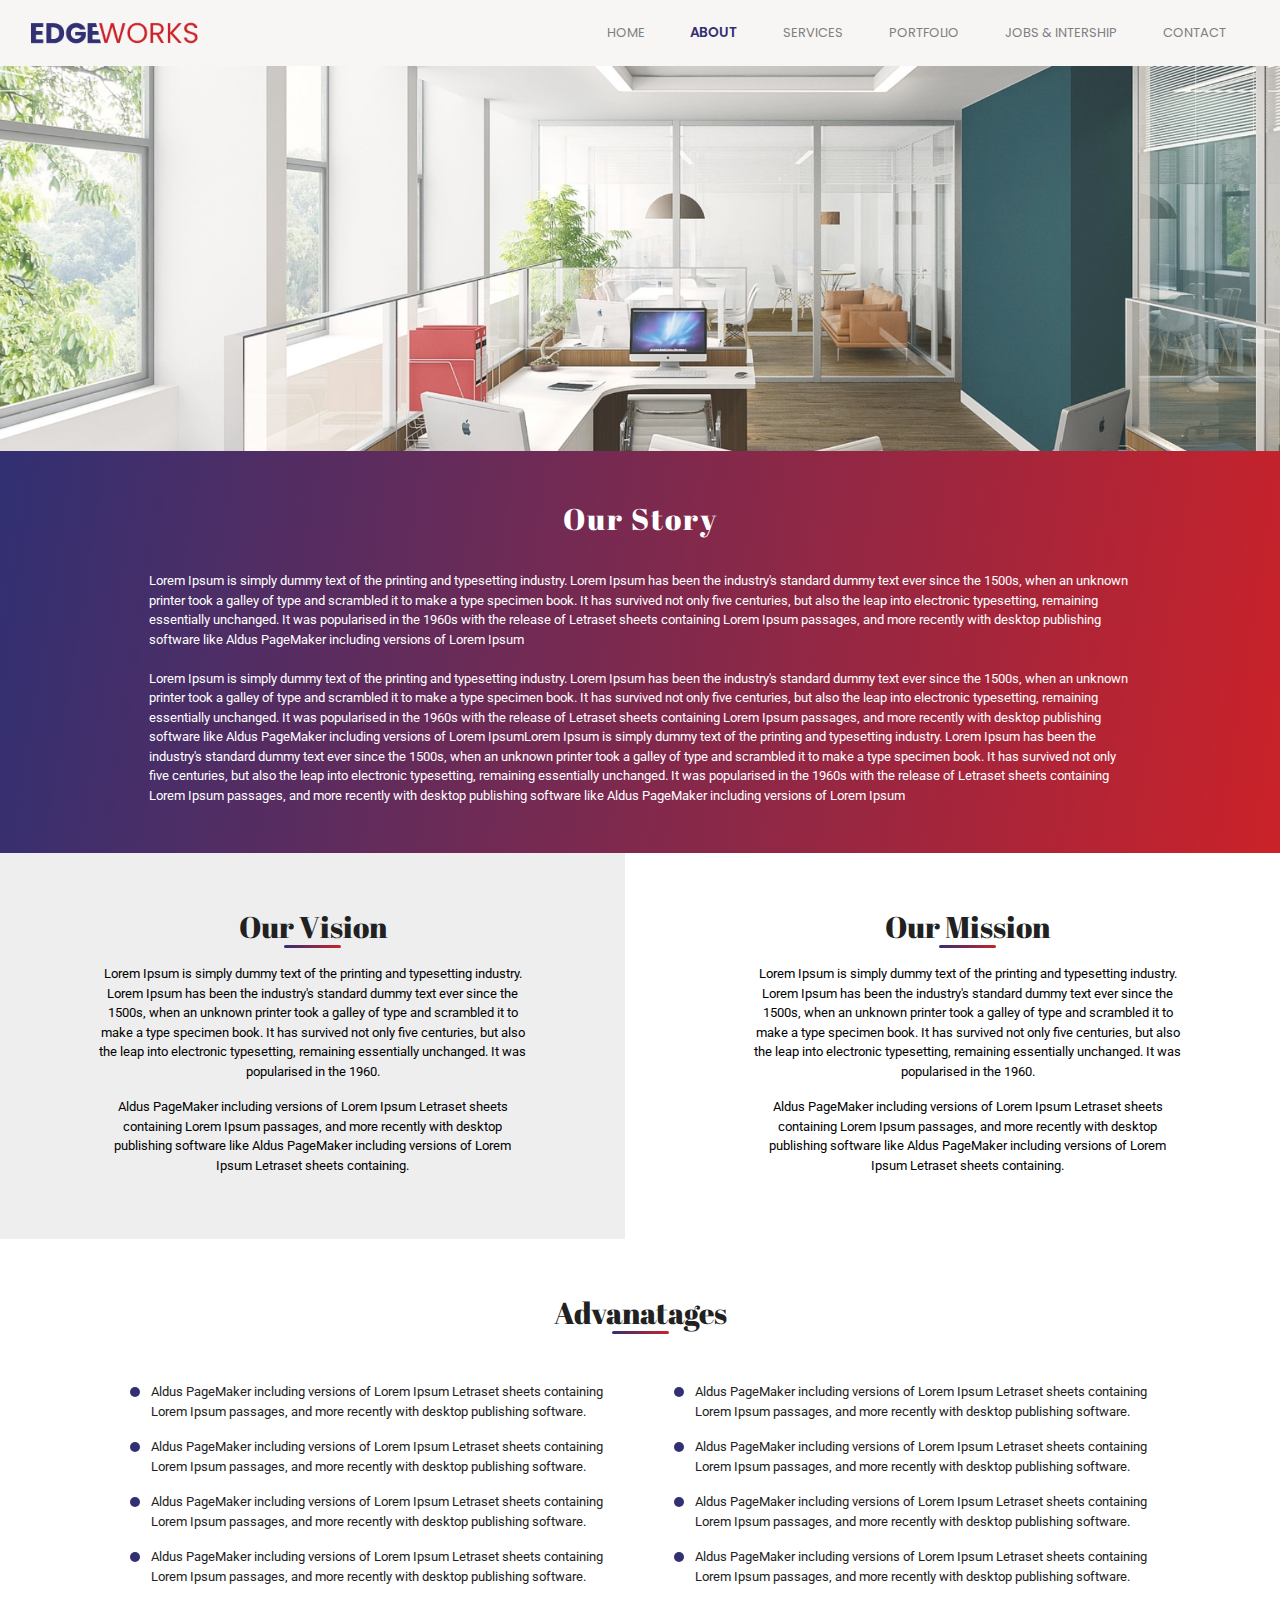
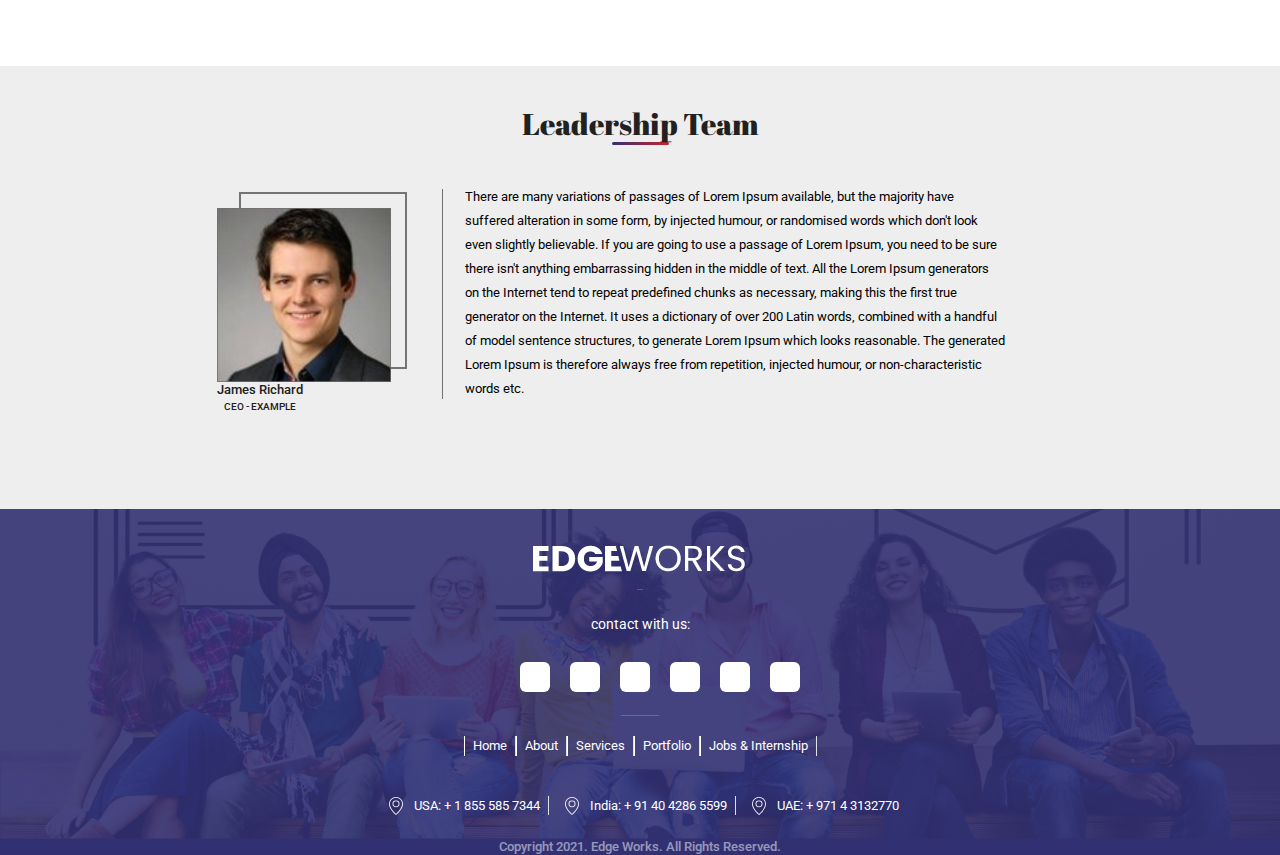
<file: about.html>
<!DOCTYPE html>
<html lang="en">
  <head>
    <meta charset="UTF-8" />
    <meta http-equiv="X-UA-Compatible" content="IE=edge" />
    <meta name="viewport" content="width=device-width, initial-scale=1.0" />
    <title>Document</title>
    <link
      rel="stylesheet"
      href="https://maxcdn.bootstrapcdn.com/bootstrap/4.0.0/css/bootstrap.min.css"
      integrity="sha384-Gn5384xqQ1aoWXA+058RXPxPg6fy4IWvTNh0E263XmFcJlSAwiGgFAW/dAiS6JXm"
      crossorigin="anonymous"
    />
    <link rel="preconnect" href="https://fonts.googleapis.com" />
    <link rel="preconnect" href="https://fonts.gstatic.com" crossorigin />
    <link rel="stylesheet" href="https://use.fontawesome.com/releases/v5.6.3/css/all.css" integrity="sha384-UHRtZLI+pbxtHCWp1t77Bi1L4ZtiqrqD80Kn4Z8NTSRyMA2Fd33n5dQ8lWUE00s/" crossorigin="anonymous">

<link href="https://fonts.googleapis.com/css2?family=Abril+Fatface&family=Poppins:wght@600&family=Roboto&display=swap" rel="stylesheet">

<script>
 $(function () {
  $(document).scroll(function () {
	  var $nav = $(".navbar-fixed-top");
	  $nav.toggleClass('scrolled', $(this).scrollTop() > $nav.height());
	});
});
</script>
    <link href="./Styles.css" rel="stylesheet" />
  </head>
  <body>

<header class="ew-navigation">
  <nav
    class="navbar navbar-expand-lg fixed-top navbar-fixed-top"
    id="ew-navigation"
  >
    <div class="container-fluid">
      <a class="navbar-brand" href="index.html">
        <img src="Assets/Images/edge logo.png" alt="ew-logo" class="ew-logo"/></a>
      <button
        class="navbar-toggler"
        type="button"
        data-toggle="collapse"
        data-target="#ew-navbar-list"
        aria-controls="navbarSupportedContent"
        aria-expanded="false"
        aria-label="Toggle navigation"
      >
<i class="fas fa-bars"></i>          </button>
      <div class="collapse navbar-collapse" id="ew-navbar-list">
        <ul class="navbar-nav ml-auto">
            <li class="nav-item ">
                <a onClick="location.href='./main.html'"
                class="nav-link " href="#HOME">HOME</a>
              </li>
              <li class="nav-item ">
                <a onClick="location.href='./about.html'"
                  class="nav-link active" href="#ABOUT">ABOUT</a>
              </li>
              <li class="nav-item ">
                <a onClick="location.href='./services.html'"
                 class="nav-link" href="#">SERVICES</a>
              </li>
              <!-- <li class="nav-item ">
                <a class="nav-link" href="#CAREERS">CAREERS</a>
              </li> -->
              <li class="nav-item ">
                <a onClick="location.href='./portfolio.html'"
                 class="nav-link" href="#">PORTFOLIO</a>
              </li>
              <li class="nav-item ">
                <a onClick="location.href='./jobs.html'"
                class="nav-link " href="#">JOBS & INTERSHIP</a>
              </li>
              <li class="nav-item ">
                <a onClick="location.href='./contact.html'"
                 class="nav-link" href="#">CONTACT</a>
              </li>
        </ul>
      </div>
    </div>
  </nav>
</header>


<section class="about-bg">
    <div class="bg-image-about">
        <img src="Assets/Images/about/shutterstock_754479781.png" >
    </div>
    <div class="container">
      </div>
</section>

<section class="about-grad">
    <div class="container">
        <h1 class="about-head"> Our Story</h1>
        <p class="about-para">Lorem Ipsum is simply dummy text of the printing and typesetting industry. Lorem Ipsum has been the industry's standard dummy text ever since the 1500s, 
            when an unknown printer took a galley of type and scrambled it to make a type specimen book.
             It has survived not only five centuries, but also the leap into electronic typesetting, remaining essentially unchanged.
             It was popularised in the 1960s with the release of Letraset sheets containing Lorem Ipsum passages, 
            and more recently with desktop publishing software like Aldus PageMaker including versions of Lorem Ipsum
            <br/> <br/>
            Lorem Ipsum is simply dummy text of the printing and typesetting industry. Lorem Ipsum has been the industry's standard dummy text ever since the 1500s, 
                when an unknown printer took a galley of type and scrambled it to make a type specimen book.
                 It has survived not only five centuries, but also the leap into electronic typesetting, remaining essentially unchanged.
                 It was popularised in the 1960s with the release of Letraset sheets containing Lorem Ipsum passages, 
                and more recently with desktop publishing software like Aldus PageMaker including versions of Lorem IpsumLorem Ipsum is simply dummy text of the printing and typesetting industry. Lorem Ipsum has been the industry's standard dummy text ever since the 1500s, 
                when an unknown printer took a galley of type and scrambled it to make a type specimen book.
                 It has survived not only five centuries, but also the leap into electronic typesetting, remaining essentially unchanged.
                 It was popularised in the 1960s with the release of Letraset sheets containing Lorem Ipsum passages, 
                and more recently with desktop publishing software like Aldus PageMaker including versions of Lorem Ipsum</p>
    </div>
</section>

<section class="about-vision">
  
        <div class="row">
           <div class="col-md-6">
               <div class="vision-bg text-center">
                <h1>Our Vision</h1>
<div class="line-bg mb-3"></div>
                <p class="mb-3">Lorem Ipsum is simply dummy text of the printing and typesetting industry. Lorem Ipsum has been the industry's standard dummy text ever since the 1500s, 
                    when an unknown printer took a galley of type and scrambled it to make a type specimen book.
                    It has survived not only five centuries, but also the leap into electronic typesetting, remaining essentially unchanged.
                    It was popularised in the 1960.
                </p>
                <P>Aldus PageMaker including versions of Lorem Ipsum Letraset sheets containing Lorem Ipsum passages, and more recently with desktop publishing software like Aldus PageMaker including versions of Lorem Ipsum Letraset sheets containing.</P>
            </div>
        </div>


            <div class="col-md-6 text-center">
                <div class="mission-bg">
                 <h1>Our Mission</h1>
                 <div class="line-bg mb-3"></div>
                    <p class="mb-3"> Lorem Ipsum is simply dummy text of the printing and typesetting industry. Lorem Ipsum has been the industry's standard dummy text ever since the 1500s, 
                      when an unknown printer took a galley of type and scrambled it to make a type specimen book.
                      It has survived not only five centuries, but also the leap into electronic typesetting, remaining essentially unchanged.
                      It was popularised in the 1960.</p>
                      <p>Aldus PageMaker including versions of Lorem Ipsum Letraset sheets containing Lorem Ipsum passages, and more recently with desktop publishing software like Aldus PageMaker including versions of Lorem Ipsum Letraset sheets containing.</p>
            </div>
        </div>
        </div>

</section>

<section class="advantages">
    <div class="container">
    <h1 class="adv-head text-center">Advanatages</h1>
    <div class="line-bg mb-3"></div>

        <div class="row mt-5">
            <div class="col-md-6">
                <ul class="bullets">
                    <li>Aldus PageMaker including versions of Lorem Ipsum Letraset sheets containing Lorem Ipsum passages, and more recently with desktop publishing software.
                    </li>
                    <li>Aldus PageMaker including versions of Lorem Ipsum Letraset sheets containing Lorem Ipsum passages, and more recently with desktop publishing software.
                    </li>
                    <li>Aldus PageMaker including versions of Lorem Ipsum Letraset sheets containing Lorem Ipsum passages, and more recently with desktop publishing software.
                    </li>
                    <li>Aldus PageMaker including versions of Lorem Ipsum Letraset sheets containing Lorem Ipsum passages, and more recently with desktop publishing software.
                    </li>
                  </ul>
            </div>


            <div class="col-md-6">
                <ul class="bullets">
                    <li>Aldus PageMaker including versions of Lorem Ipsum Letraset sheets containing Lorem Ipsum passages, and more recently with desktop publishing software.
                    </li>
                    <li>Aldus PageMaker including versions of Lorem Ipsum Letraset sheets containing Lorem Ipsum passages, and more recently with desktop publishing software.
                    </li>
                    <li>Aldus PageMaker including versions of Lorem Ipsum Letraset sheets containing Lorem Ipsum passages, and more recently with desktop publishing software.
                    </li>
                    <li>Aldus PageMaker including versions of Lorem Ipsum Letraset sheets containing Lorem Ipsum passages, and more recently with desktop publishing software.
                    </li>
                  </ul>
            </div>
        </div>
    </div>
</section>


<section class="page-about">
 <div class="container py-5">
    <h1 class="adv-head text-center">Leadership Team</h1>
    <div class="line-bg mb-3"></div>
    <div class="row">
        <div class="col-md-4 py-5">
            <div class="img-place wow fadeInUp">
              <img src="./Assets/Images/about/img-1.png" alt="" >
              <h1 class="leader-name">James Richard<br/><span class="leader-des"> CEO - EXAMPLE </span></h1>
              <!-- <p class="leader-des">CEO - Exmaple</p> -->
              <div class="vl"></div> 
            </div>
        </div>
      <div class="col-md-6 offset-lg-1 wow fadeInRight">
          <div class="about-bg p py-4">
                <p>There are many variations of passages of Lorem Ipsum available, but the majority have suffered alteration in some form, by injected humour, or randomised words which don't look even slightly believable.
                  If you are going to use a passage of Lorem Ipsum, you need to be sure there isn't anything embarrassing hidden in the middle of text. All the Lorem Ipsum generators on the Internet tend to repeat predefined chunks as necessary, 
                  making this the first true generator on the Internet. 
                  It uses a dictionary of over 200 Latin words, combined with a handful of model sentence structures, to generate Lorem Ipsum which looks reasonable. 
                  The generated Lorem Ipsum is therefore always free from repetition, injected humour, or non-characteristic words etc.
                </p>
          </div>
        </div>
     </div>
  </div>
</section>


<footer>  
    <div class="bg-image-footer container">
   
     <div class="row justify-content-center p-2">
       <div class="text-center border-bottom-2 footer-logo align-self-center my-3">
    <img src="./Assets/Images/LOGO.png" alt="Edgeworks-footer-logo" class="footer-logo-ew "/>
    <div class="conn"></div>
     </div>
             <div class=" col-12  text-center my-2 ">
               <p >contact with us:</p>     
                 
                            <div class="footer-social-icons flex-row flex-grow justify-content-center ">
                             <!--<div>
                             <img src="./Assets/Images/Component 38 – 2.svg" alt="facbook-image" class="px-1" />
                             </div>
                             <div>
                             <img src="./Assets/Images/Component 39 – 2.svg" alt="facbook-image" class="px-1"/>
                             </div>
                             <div>
                             <img src="./Assets/Images/Component 40 – 2.svg" alt="facbook-image" class="px-1"/>
                             </div><div>
                             <img src="./Assets/Images/Component 41 – 2.svg" alt="facbook-image" class="px-1"/>
                             </div>
                             <div>
  
                             <img src="./Assets/Images/Component 42 – 2.svg" alt="facbook-image" class="px-1"/>
                             </div>
                              <div>
  
                             <img src="./Assets/Images/Component 43 – 2.svg" alt="facbook-image" class="px-1"/>
                             </div>-->                             
                           </div> 
  <script src="https://code.jquery.com/jquery-3.3.1.js" integrity="sha256-2Kok7MbOyxpgUVvAk/HJ2jigOSYS2auK4Pfzbm7uH60=" crossorigin="anonymous">
  </script>
  
  <ol class="social-icons">
  <li>
  <a href="#linkedin"><i class="fab fa-linkedin-in icon"></i></a></li>
  <li>
  <a href="#twitter"><i class="fab fa-twitter icon"></i></a>
  </li>
  <li>
  <a href="#facebook">
    <i class="fab fa-facebook-f icon"></i>    </a>
  </li>
  <li>
    <a href="#instagram">
      <i class="fab fa-instagram icon"></i>    </a>
  </li>
  <li>
    <a href="#youtube"><i class="fab fa-youtube icon"></i></a></li>
  <li>
    <a href="#whatsapp">
      <i class="fab fa-whatsapp icon"></i></a>
  </li>
  </ol>
                           <div class="conn my-1"></div>
  
  
       </div>
             <div class="col-12 text-center my-2"> 
         <ul class="footer-links d-flex flex-row justify-content-center px-3">
          
       <li class="px-2 border-right"><a href="#">Home</a></li>
      <li class="px-2 border-right"><a href="#">About</a></li>
      <li class="px-2 border-right"><a href="#">Services</a></li>
      <li class="px-2 border-right"><a href="#">Portfolio</a  ></li>
      <li class="px-2 border-right"><a href="#">Jobs & Internship</a></li>
    </ul>
  
  </div>
  
        <div class=" col-12 Our-Location text-center d-flex justify-content-center my-3 ">
          
            <div class=" px-2">
              <img src="./Assets/Images/EDGE Works - homepage – 2/noun_Location_1631769.svg" alt="footer-location" class="px-2"/>
              USA: + 1 855 585 7344
             </div>
             <div class="border-left px-2"> 
               <img src="./Assets/Images/EDGE Works - homepage – 2/noun_Location_1631769.svg" alt="footer-location" class="px-2"/>
               India: + 91 40 4286 5599
             </div>
             <div class="border-left px-2">
               <img src="./Assets/Images/EDGE Works - homepage – 2/noun_Location_1631769.svg" alt="footer-location" class="px-2"/>
               UAE: + 971 4 3132770        
             </div>
           
       </div>
        
        
  
     </div>
   </div>
  </footer>
  
  <section class="copy-rights">
  <div class="container-fluid">
    <div class="row">
        <div class="col text-center">
          <div>
  
            <h5>Copyright 2021. Edge Works. All Rights Reserved.</h5>
          </div>
  
        </div>
      </div> 
  </div>
  </section>
</body>
</html>
</file>
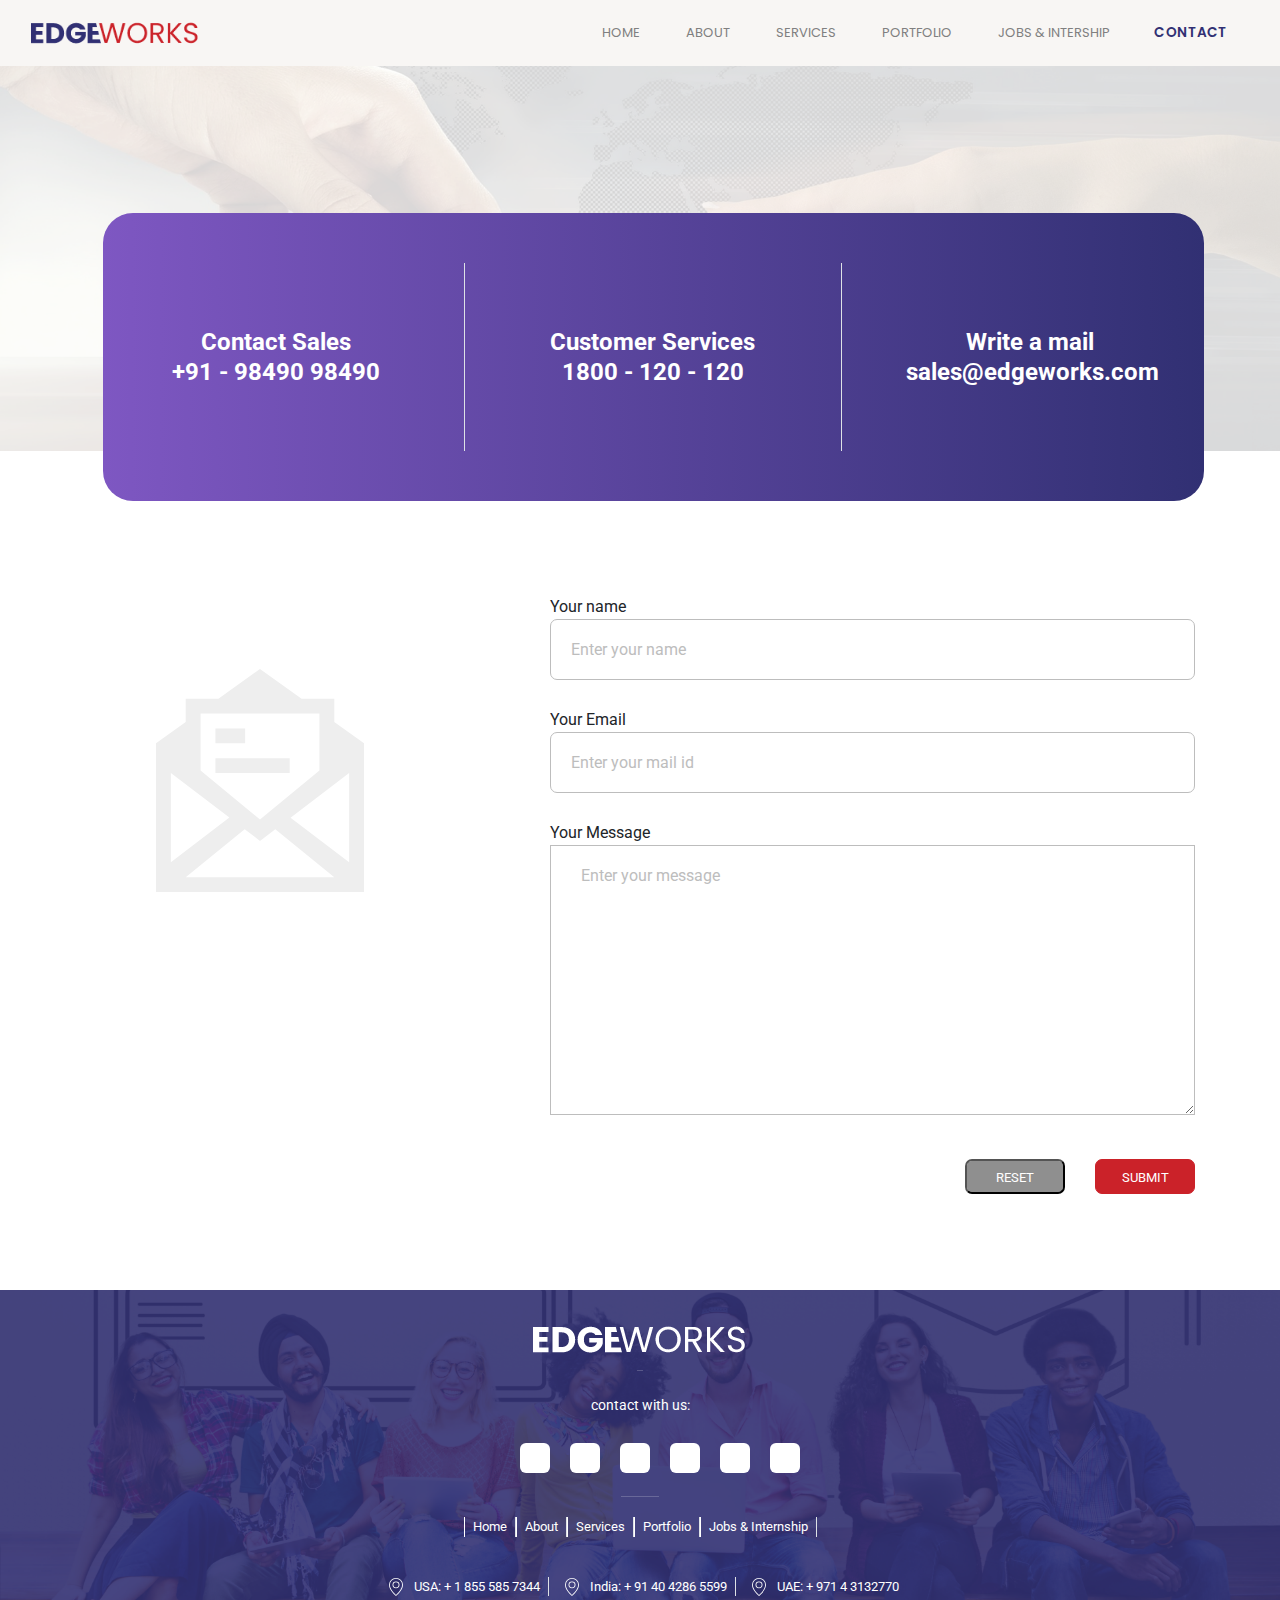
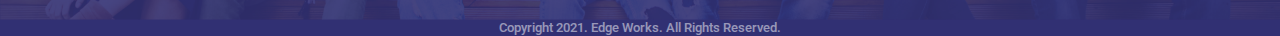
<file: contact.html>
<!DOCTYPE html>
<html lang="en">
  <head>
    <meta charset="UTF-8" />
    <meta http-equiv="X-UA-Compatible" content="IE=edge" />
    <meta name="viewport" content="width=device-width, initial-scale=1.0" />
    <title>Document</title>
    <link
      rel="stylesheet"
      href="https://maxcdn.bootstrapcdn.com/bootstrap/4.0.0/css/bootstrap.min.css"
      integrity="sha384-Gn5384xqQ1aoWXA+058RXPxPg6fy4IWvTNh0E263XmFcJlSAwiGgFAW/dAiS6JXm"
      crossorigin="anonymous"
    />
    <link rel="preconnect" href="https://fonts.googleapis.com" />
    <link rel="preconnect" href="https://fonts.gstatic.com" crossorigin />
    <link rel="stylesheet" href="https://use.fontawesome.com/releases/v5.6.3/css/all.css" integrity="sha384-UHRtZLI+pbxtHCWp1t77Bi1L4ZtiqrqD80Kn4Z8NTSRyMA2Fd33n5dQ8lWUE00s/" crossorigin="anonymous">

<link href="https://fonts.googleapis.com/css2?family=Abril+Fatface&family=Poppins:wght@600&family=Roboto&display=swap" rel="stylesheet">
<script>
 $(function () {
  $(document).scroll(function () {
	  var $nav = $(".navbar-fixed-top");
	  $nav.toggleClass('scrolled', $(this).scrollTop() > $nav.height());
	});
});
</script>
    <link href="./Styles.css" rel="stylesheet" />
  </head>
  <body>

<header class="ew-navigation">
  <nav
    class="navbar navbar-expand-lg fixed-top navbar-fixed-top"
    id="ew-navigation"
  >
    <div class="container-fluid">
      <a class="navbar-brand" href="index.html">
        <img src="Assets/Images/edge logo.png" alt="ew-logo" class="ew-logo"/></a>
      <button
        class="navbar-toggler"
        type="button"
        data-toggle="collapse"
        data-target="#ew-navbar-list"
        aria-controls="navbarSupportedContent"
        aria-expanded="false"
        aria-label="Toggle navigation"
      >
<i class="fas fa-bars"></i>          </button>
      <div class="collapse navbar-collapse" id="ew-navbar-list">
        <ul class="navbar-nav ml-auto">
          <li class="nav-item ">
            <a onClick="location.href='./main.html'"
            class="nav-link " href="#HOME">HOME</a>
          </li>
          <li class="nav-item ">
            <a onClick="location.href='./about.html'"
              class="nav-link " href="#ABOUT">ABOUT</a>
          </li>
          <li class="nav-item ">
            <a onClick="location.href='./services.html'"
             class="nav-link" href="#">SERVICES</a>
          </li>
          <!-- <li class="nav-item ">
            <a class="nav-link" href="#CAREERS">CAREERS</a>
          </li> -->
          <li class="nav-item ">
            <a onClick="location.href='./portfolio.html'"
             class="nav-link" href="#">PORTFOLIO</a>
          </li>
          <li class="nav-item ">
            <a onClick="location.href='./jobs.html'"
            class="nav-link " href="#">JOBS & INTERSHIP</a>
          </li>
          <li class="nav-item ">
            <a onClick="location.href='./contact.html'"
             class="nav-link active" href="#">CONTACT</a>
          </li>
        </ul>
      </div>
    </div>
  </nav>
</header>


<section class="contact-bg">
    <div class="bg-image-contact">
        <img src="Assets/Images/contact/Contact us_BG.png" >
    </div>
    <div class="container">
        <div class="contact-border">

        <div class="row">
         
            <div class="col-md-4 padd-0">
              <div class="hover-2">
            <div class="contact-ph text-center border-right">
                <p class="contact-info-txt"> Contact Sales <br/> +91 - 98490 98490 </p>
            </div>
            </div>
          </div>
            <div class="col-md-4 padd-0">
              <div class="hover-1">
                <div class="contact-ph text-center border-right">
                    <p class="contact-info-txt"> Customer Services <br/> 1800 - 120 - 120 </p>
                </div>
                </div>
            </div>
            <div class="col-md-4 padd-0">
              <div class=" hover-3">
                <div class="contact-ph text-center">
                    <p class="contact-info-txt"> Write a mail <br/> sales@edgeworks.com </p>
                </div>
                </div>
            </div>
            </div>
        </div>
     </div>
</section>



<section class="contact-contact-from my-6">
    <div class="container"> 
      <div class="row ">
        <div class="col-md-4 ">
          <div class="text-center mt-6 pt-5">
            <img
              src="Assets/Images/contact/Mail Icon.svg"
              alt="contact-img"
              class="ew-contact-image"
            />
          </div>
        </div>
        <div class="contact-table col-md-8">
          <form class="d-flex flex-column justify-content-center mt-md-5">
            <label for="Name"> Your name<input type="text" class="contact-message" placeholder="Enter your name"></input> </label>
             <label for="Email"> Your Email<input type="text" class="contact-message" placeholder="Enter your mail id"></input> </label>
              <label for="Email">Your Message <textarea type="text" class="contact-msg" placeholder="Enter your message"></textarea> </label>
           <div class="button-contact"> <button class="contact-button form-btn mt-3 align-self-end"><span class="read-more">SUBMIT  </span></button>
            <button class="ew-reset form-btn mt-3 align-self-end"><span class="read-more">RESET  </span></button></div>
          </form>
        </div>
      </div>
    </div>
  </section>





















<footer>  
    <div class="bg-image-footer container">
   
     <div class="row justify-content-center p-2">
       <div class="text-center border-bottom-2 footer-logo align-self-center my-3">
    <img src="./Assets/Images/LOGO.png" alt="Edgeworks-footer-logo" class="footer-logo-ew "/>
    <div class="conn"></div>
     </div>
             <div class=" col-12  text-center my-2 ">
               <p >contact with us:</p>     
                 
                            <div class="footer-social-icons flex-row flex-grow justify-content-center ">
                             <!--<div>
                             <img src="./Assets/Images/Component 38 – 2.svg" alt="facbook-image" class="px-1" />
                             </div>
                             <div>
                             <img src="./Assets/Images/Component 39 – 2.svg" alt="facbook-image" class="px-1"/>
                             </div>
                             <div>
                             <img src="./Assets/Images/Component 40 – 2.svg" alt="facbook-image" class="px-1"/>
                             </div><div>
                             <img src="./Assets/Images/Component 41 – 2.svg" alt="facbook-image" class="px-1"/>
                             </div>
                             <div>
  
                             <img src="./Assets/Images/Component 42 – 2.svg" alt="facbook-image" class="px-1"/>
                             </div>
                              <div>
  
                             <img src="./Assets/Images/Component 43 – 2.svg" alt="facbook-image" class="px-1"/>
                             </div>-->                             
                           </div> 
  <script src="https://code.jquery.com/jquery-3.3.1.js" integrity="sha256-2Kok7MbOyxpgUVvAk/HJ2jigOSYS2auK4Pfzbm7uH60=" crossorigin="anonymous">
  </script>
  
  <ol class="social-icons">
  <li>
  <a href="#linkedin"><i class="fab fa-linkedin-in icon"></i></a></li>
  <li>
  <a href="#twitter"><i class="fab fa-twitter icon"></i></a>
  </li>
  <li>
  <a href="#facebook">
    <i class="fab fa-facebook-f icon"></i>    </a>
  </li>
  <li>
    <a href="#instagram">
      <i class="fab fa-instagram icon"></i>    </a>
  </li>
  <li>
    <a href="#youtube"><i class="fab fa-youtube icon"></i></a></li>
  <li>
    <a href="#whatsapp">
      <i class="fab fa-whatsapp icon"></i></a>
  </li>
  </ol>
                           <div class="conn my-1"></div>
  
  
       </div>
             <div class="col-12 text-center my-2"> 
         <ul class="footer-links d-flex flex-row justify-content-center px-3">
          
       <li class="px-2 border-right"><a href="#">Home</a></li>
      <li class="px-2 border-right"><a href="#">About</a></li>
      <li class="px-2 border-right"><a href="#">Services</a></li>
      <li class="px-2 border-right"><a href="#">Portfolio</a  ></li>
      <li class="px-2 border-right"><a href="#">Jobs & Internship</a></li>
    </ul>
  
  </div>
  
        <div class=" col-12 Our-Location text-center d-flex justify-content-center my-3 ">
          
            <div class=" px-2">
              <img src="./Assets/Images/EDGE Works - homepage – 2/noun_Location_1631769.svg" alt="footer-location" class="px-2"/>
              USA: + 1 855 585 7344
             </div>
             <div class="border-left px-2"> 
               <img src="./Assets/Images/EDGE Works - homepage – 2/noun_Location_1631769.svg" alt="footer-location" class="px-2"/>
               India: + 91 40 4286 5599
             </div>
             <div class="border-left px-2">
               <img src="./Assets/Images/EDGE Works - homepage – 2/noun_Location_1631769.svg" alt="footer-location" class="px-2"/>
               UAE: + 971 4 3132770        
             </div>
           
       </div>
        
        
  
     </div>
   </div>
  </footer>
  
  <section class="copy-rights">
  <div class="container-fluid">
    <div class="row">
        <div class="col text-center">
          <div>
  
            <h5>Copyright 2021. Edge Works. All Rights Reserved.</h5>
          </div>
  
        </div>
      </div> 
      
  </div>
  </section>
  </body>
  </html>
</file>
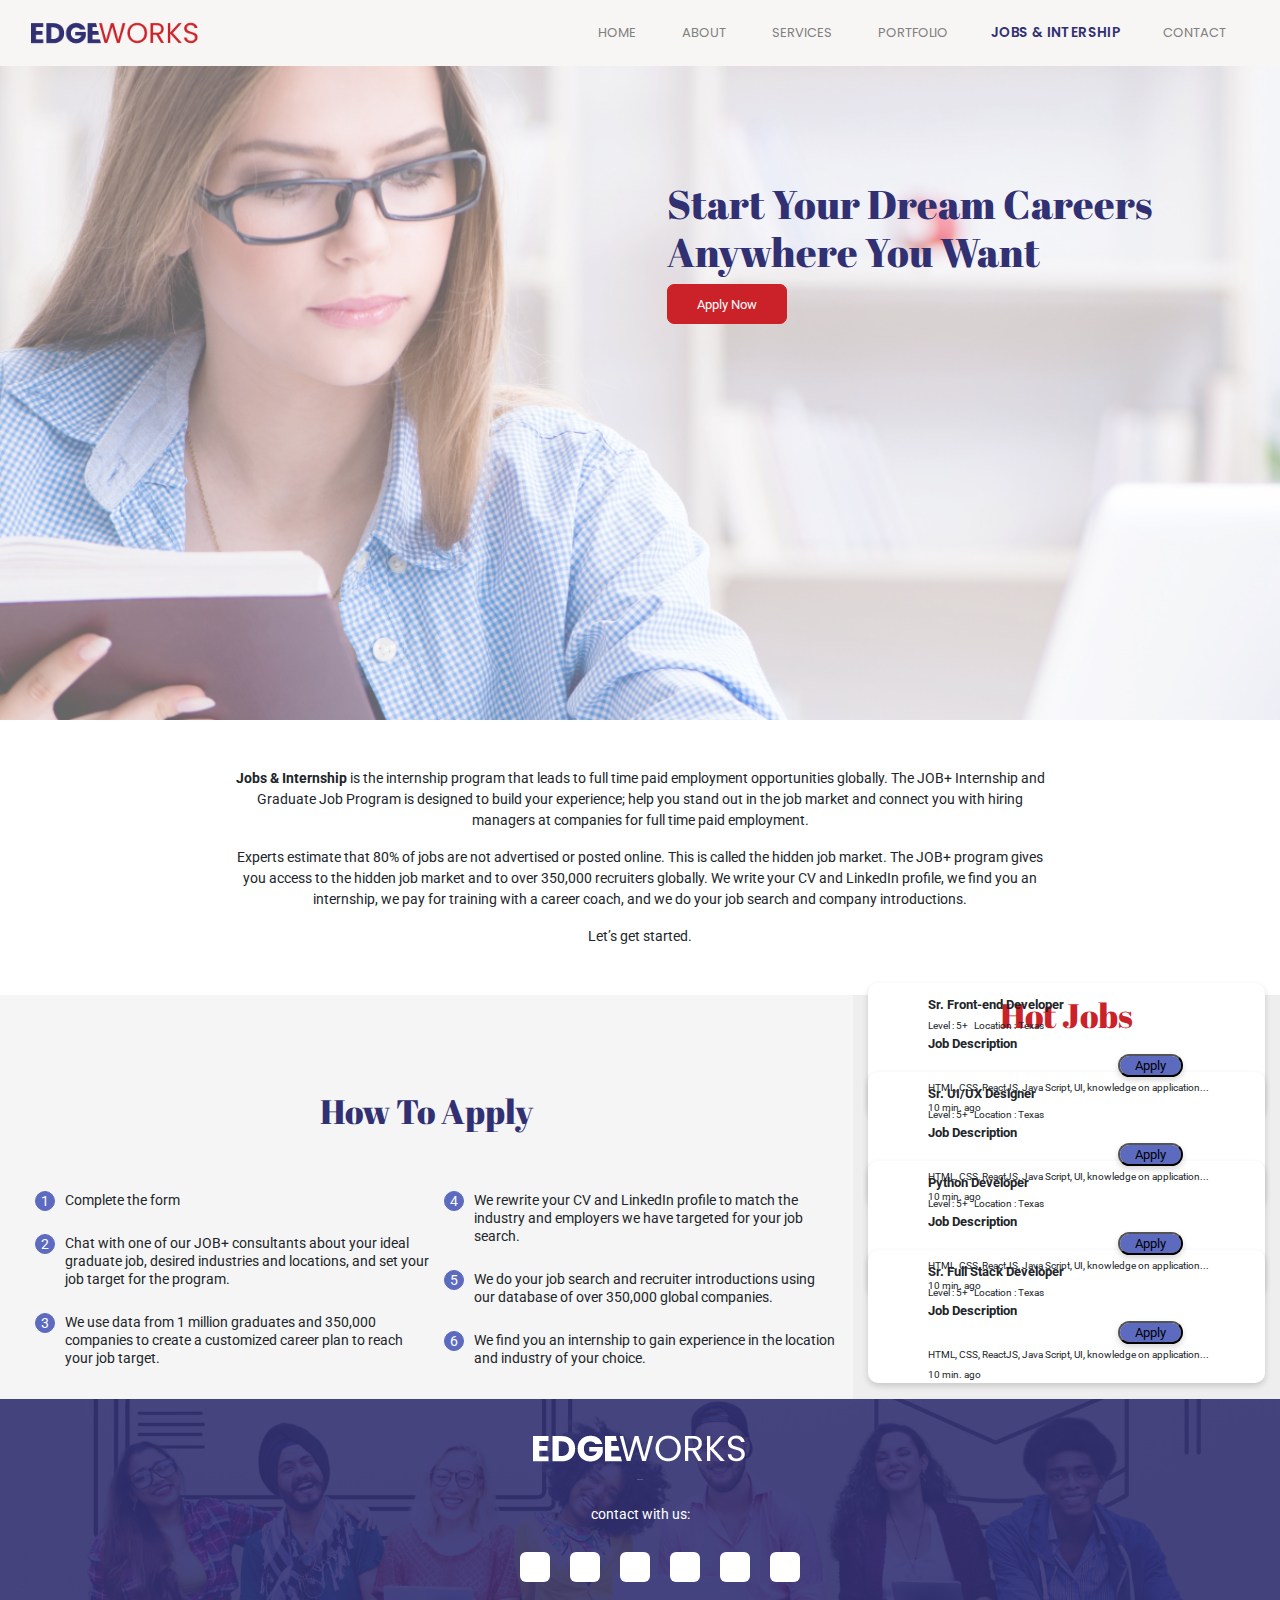
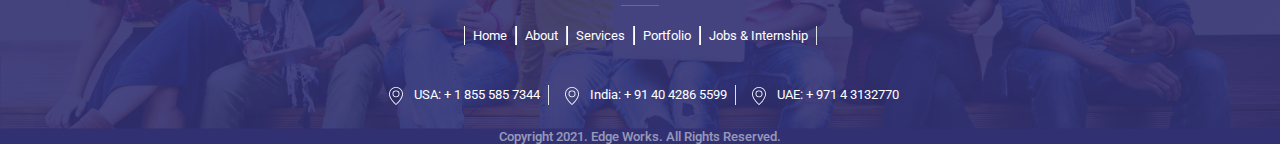
<file: jobs.html>
<!DOCTYPE html>
<html lang="en">
  <head>
    <meta charset="UTF-8" />
    <meta http-equiv="X-UA-Compatible" content="IE=edge" />
    <meta name="viewport" content="width=device-width, initial-scale=1.0" />
    <title>Document</title>
    <link
      rel="stylesheet"
      href="https://maxcdn.bootstrapcdn.com/bootstrap/4.0.0/css/bootstrap.min.css"
      integrity="sha384-Gn5384xqQ1aoWXA+058RXPxPg6fy4IWvTNh0E263XmFcJlSAwiGgFAW/dAiS6JXm"
      crossorigin="anonymous"
    />
    <link rel="preconnect" href="https://fonts.googleapis.com" />
    <link rel="preconnect" href="https://fonts.gstatic.com" crossorigin />
    <link rel="stylesheet" href="https://use.fontawesome.com/releases/v5.6.3/css/all.css" integrity="sha384-UHRtZLI+pbxtHCWp1t77Bi1L4ZtiqrqD80Kn4Z8NTSRyMA2Fd33n5dQ8lWUE00s/" crossorigin="anonymous">

<link href="https://fonts.googleapis.com/css2?family=Abril+Fatface&family=Poppins:wght@600&family=Roboto&display=swap" rel="stylesheet">
<script>
 $(function () {
  $(document).scroll(function () {
	  var $nav = $(".navbar-fixed-top");
	  $nav.toggleClass('scrolled', $(this).scrollTop() > $nav.height());
	});
});
</script>
    <link href="./Styles.css" rel="stylesheet" />
  </head>
  <body>

<header class="ew-navigation">
  <nav
    class="navbar navbar-expand-lg fixed-top navbar-fixed-top"
    id="ew-navigation"
  >
    <div class="container-fluid">
      <a class="navbar-brand" href="index.html">
        <img src="Assets/Images/edge logo.png" alt="ew-logo" class="ew-logo"/></a>
      <button
        class="navbar-toggler"
        type="button"
        data-toggle="collapse"
        data-target="#ew-navbar-list"
        aria-controls="navbarSupportedContent"
        aria-expanded="false"
        aria-label="Toggle navigation"
      >
<i class="fas fa-bars"></i>          </button>
      <div class="collapse navbar-collapse" id="ew-navbar-list">
        <ul class="navbar-nav ml-auto">
          <li class="nav-item ">
            <a onClick="location.href='./main.html'"
            class="nav-link " href="#HOME">HOME</a>
          </li>
          <li class="nav-item ">
            <a onClick="location.href='./about.html'"
              class="nav-link " href="#ABOUT">ABOUT</a>
          </li>
          <li class="nav-item ">
            <a onClick="location.href='./services.html'"
             class="nav-link" href="#">SERVICES</a>
          </li>
          <!-- <li class="nav-item ">
            <a class="nav-link" href="#CAREERS">CAREERS</a>
          </li> -->
          <li class="nav-item ">
            <a onClick="location.href='./portfolio.html'"
             class="nav-link" href="#">PORTFOLIO</a>
          </li>
          <li class="nav-item ">
            <a onClick="location.href='./jobs.html'"
            class="nav-link active" href="#">JOBS & INTERSHIP</a>
          </li>
          <li class="nav-item ">
            <a onClick="location.href='./contact.html'"
             class="nav-link" href="#">CONTACT</a>
          </li>
        </ul>
      </div>
    </div>
  </nav>
</header>


<section class="dream">
    <div class="bg-image-jobs"></div>
    <div class="container">

        <div class=" ew-home-container">
          <h1 class="ew-jobs-heading text-left">
            Start Your Dream Careers </br>Anywhere You Want
          </h1>
          <button class="ew-readmore-float-left-buttons "><span class="read-more-text">Apply Now</button>
        
      </div>
</section>


<section class="para-job mt-5 mb-5">

  <div class="container text-center">

 <div class="job-div">
  <p><b>Jobs & Internship</b> is the internship program that leads to full time paid employment opportunities globally. The JOB+ Internship and Graduate Job Program is designed to build your experience; help you stand out in the job market and connect you with hiring managers at companies for full time paid employment.</p>
   <p>Experts estimate that 80% of jobs are not advertised or posted online. This is called the hidden job market. The JOB+ program gives you access to the hidden job market and to over 350,000 recruiters globally. We write your CV and LinkedIn profile, we find you an internship, we pay for training with a career coach, and we do your job search and company introductions.</p>
  <p> Let’s get started.</p>
</div>

  </div>
</section>

<section class="jobs-apply">
  <div class="container-fluid">
    <div class="row mt-5">
      <div class="apply-main col-md-8" >
        <h1 class="apply-head text-center mt-5 pt-5">How To Apply</h1>
          <ul class="numbered-list ">
              <li>Complete the form
              </li>
              <li>Chat with one of our JOB+ consultants about your ideal graduate job, desired industries and locations, and set your job target for the program.
              </li>
              <li>We use data from 1 million graduates and 350,000 companies to create a customized career plan to reach your job target.
              </li>
            <li>We rewrite your CV and LinkedIn profile to match the industry and employers we have targeted for your job search.
            </li>
            <li>We do your job search and recruiter introductions using our database of over 350,000 global companies.
            </li>
            <li>We find you an internship to gain experience in the location and industry of your choice.
            </li>
          </ul>
    </div>
    <div class="hot-jobs col-md-4">
      <h1 class="hot-jobs-head text-center mb-2">Hot Jobs</h1>
      <div class="jobs-start">
        <a href="#facebook"><i class='fab fa-facebook-square fa-3x blue-color'></i></a>
          <p class="job-head "><b class="job-bold">Sr. Front-end Developer</b> <br/>
          <span class="job-text">Level : 5+  &nbsp; Location : Texas</br>
          <b class="job-bold">Job Description</b><button class="apply-job "><span class="apply">Apply</span></button>
          <br/>
          HTML, CSS, ReactJS, Java Script, UI, knowledge on application...<br/>
          10 min. ago
        </span></p>
        </div>     
        <div class="jobs-start">
          <a href="#facebook"><i class='fab fa-facebook-square fa-3x blue-color'></i></a>
            <p class="job-head "><b class="job-bold">Sr. UI/UX Designer</b> <br/>
            <span class="job-text">Level : 5+  &nbsp; Location : Texas</br>
            <b class="job-bold">Job Description</b><button class="apply-job "><span class="apply">Apply</span></button>
            <br/>
            HTML, CSS, ReactJS, Java Script, UI, knowledge on application...<br/>
            10 min. ago
          </span></p>
          </div>     
          <div class="jobs-start">
            <a href="#facebook"><i class='fab fa-facebook-square fa-3x blue-color'></i></a>
              <p class="job-head "><b class="job-bold">Python Developer</b> <br/>
              <span class="job-text">Level : 5+  &nbsp; Location : Texas</br>
              <b class="job-bold">Job Description</b><button class="apply-job "><span class="apply">Apply</span></button>
              <br/>
              HTML, CSS, ReactJS, Java Script, UI, knowledge on application...<br/>
              10 min. ago
            </span></p>
            </div>     
            <div class="jobs-start">
              <a href="#facebook"><i class='fab fa-facebook-square fa-3x blue-color'></i></a>
                <p class="job-head "><b class="job-bold">Sr. Full Stack Developer</b> <br/>
                <span class="job-text">Level : 5+  &nbsp; Location : Texas</br>
                <b class="job-bold">Job Description</b><button class="apply-job "><span class="apply">Apply</span></button>
                <br/>
                HTML, CSS, ReactJS, Java Script, UI, knowledge on application...<br/>
                10 min. ago
              </span></p>
              </div>     
              
    </div>
  </div>
</div>
</section>




<footer>  
  <div class="bg-image-footer container">
 
   <div class="row justify-content-center p-2">
     <div class="text-center border-bottom-2 footer-logo align-self-center my-3">
  <img src="./Assets/Images/LOGO.png" alt="Edgeworks-footer-logo" class="footer-logo-ew "/>
  <div class="conn"></div>
   </div>
           <div class=" col-12  text-center my-2 ">
             <p >contact with us:</p>     
               
                          <div class="footer-social-icons flex-row flex-grow justify-content-center ">
                           <!--<div>
                           <img src="./Assets/Images/Component 38 – 2.svg" alt="facbook-image" class="px-1" />
                           </div>
                           <div>
                           <img src="./Assets/Images/Component 39 – 2.svg" alt="facbook-image" class="px-1"/>
                           </div>
                           <div>
                           <img src="./Assets/Images/Component 40 – 2.svg" alt="facbook-image" class="px-1"/>
                           </div><div>
                           <img src="./Assets/Images/Component 41 – 2.svg" alt="facbook-image" class="px-1"/>
                           </div>
                           <div>

                           <img src="./Assets/Images/Component 42 – 2.svg" alt="facbook-image" class="px-1"/>
                           </div>
                            <div>

                           <img src="./Assets/Images/Component 43 – 2.svg" alt="facbook-image" class="px-1"/>
                           </div>-->                             
                         </div> 
<script src="https://code.jquery.com/jquery-3.3.1.js" integrity="sha256-2Kok7MbOyxpgUVvAk/HJ2jigOSYS2auK4Pfzbm7uH60=" crossorigin="anonymous">
</script>

<ol class="social-icons">
<li>
<a href="#linkedin"><i class="fab fa-linkedin-in icon"></i></a></li>
<li>
<a href="#twitter"><i class="fab fa-twitter icon"></i></a>
</li>
<li>
<a href="#facebook">
  <i class="fab fa-facebook-f icon"></i>    </a>
</li>
<li>
  <a href="#instagram">
    <i class="fab fa-instagram icon"></i>    </a>
</li>
<li>
  <a href="#youtube"><i class="fab fa-youtube icon"></i></a></li>
<li>
  <a href="#whatsapp">
    <i class="fab fa-whatsapp icon"></i></a>
</li>
</ol>
                         <div class="conn my-1"></div>


     </div>
           <div class="col-12 text-center my-2"> 
       <ul class="footer-links d-flex flex-row justify-content-center px-3">
        
     <li class="px-2 border-right"><a href="#">Home</a></li>
    <li class="px-2 border-right"><a href="#">About</a></li>
    <li class="px-2 border-right"><a href="#">Services</a></li>
    <li class="px-2 border-right"><a href="#">Portfolio</a  ></li>
    <li class="px-2 border-right"><a href="#">Jobs & Internship</a></li>
  </ul>

</div>

      <div class=" col-12 Our-Location text-center d-flex justify-content-center my-3 ">
        
          <div class=" px-2">
            <img src="./Assets/Images/EDGE Works - homepage – 2/noun_Location_1631769.svg" alt="footer-location" class="px-2"/>
            USA: + 1 855 585 7344
           </div>
           <div class="border-left px-2"> 
             <img src="./Assets/Images/EDGE Works - homepage – 2/noun_Location_1631769.svg" alt="footer-location" class="px-2"/>
             India: + 91 40 4286 5599
           </div>
           <div class="border-left px-2">
             <img src="./Assets/Images/EDGE Works - homepage – 2/noun_Location_1631769.svg" alt="footer-location" class="px-2"/>
             UAE: + 971 4 3132770        
           </div>
         
     </div>
      
      

   </div>
 </div>
</footer>

<section class="copy-rights">
<div class="container-fluid">
  <div class="row">
      <div class="col text-center">
        <div>

          <h5>Copyright 2021. Edge Works. All Rights Reserved.</h5>
        </div>

      </div>
    </div> 
    
</div>
</section>
</body>
</html>
</file>
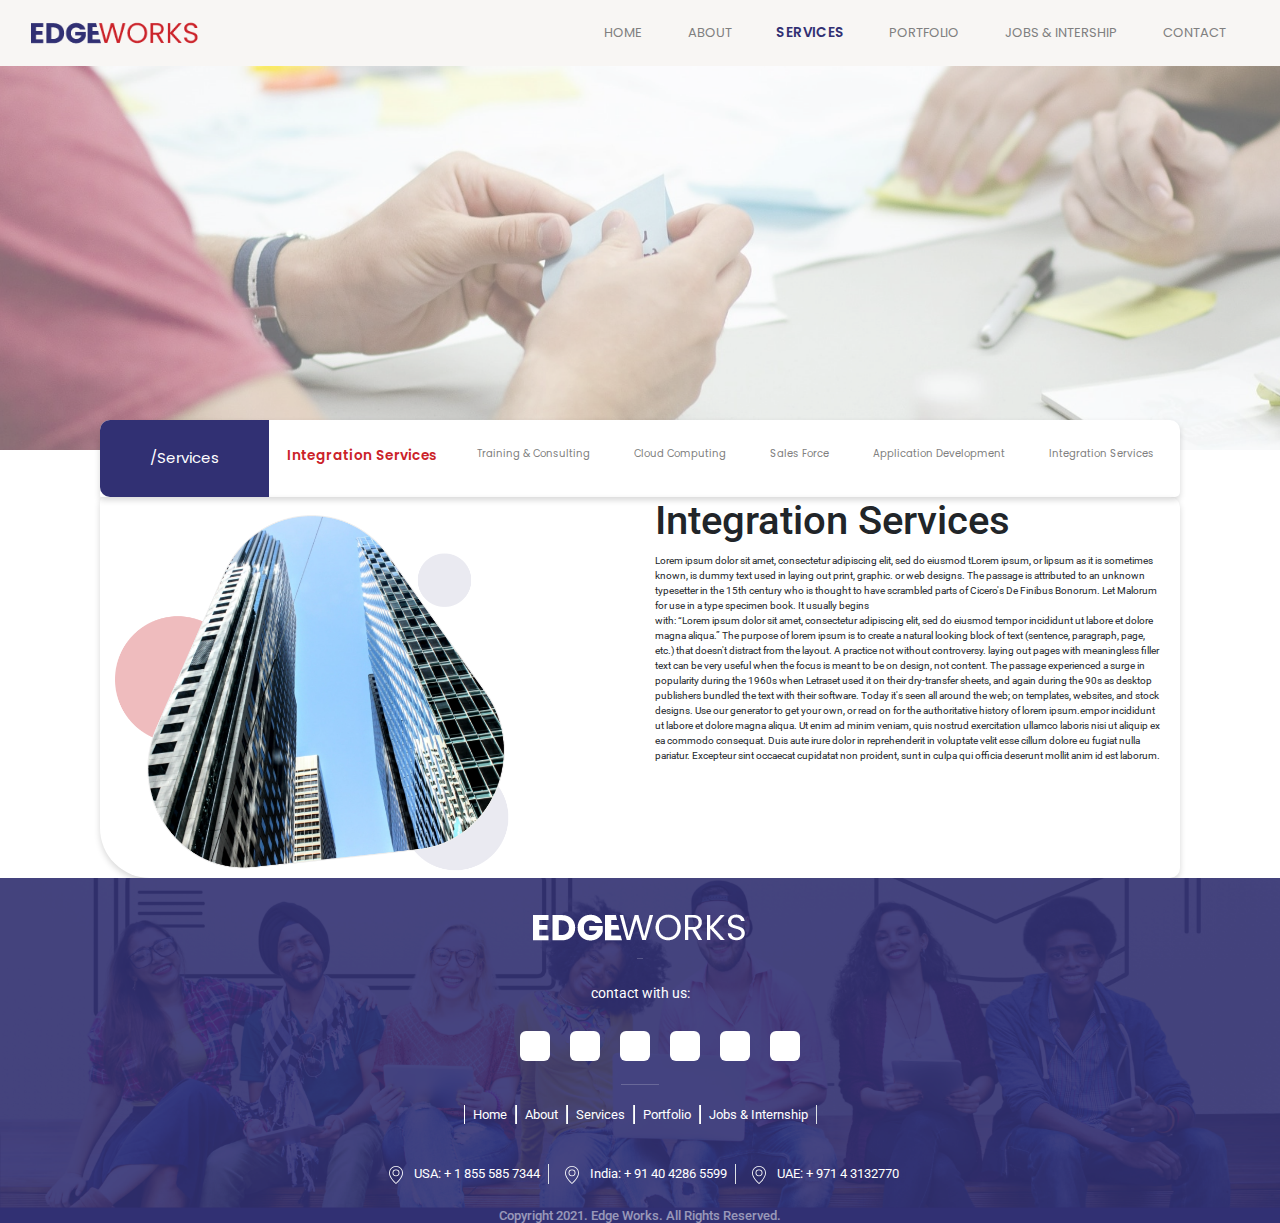
<file: services.html>
<!DOCTYPE html>
<html lang="en">
  <head>
    <meta charset="UTF-8" />
    <meta http-equiv="X-UA-Compatible" content="IE=edge" />
    <meta name="viewport" content="width=device-width, initial-scale=1.0" />
    <title>Document</title>
    <link
      rel="stylesheet"
      href="https://maxcdn.bootstrapcdn.com/bootstrap/4.0.0/css/bootstrap.min.css"
      integrity="sha384-Gn5384xqQ1aoWXA+058RXPxPg6fy4IWvTNh0E263XmFcJlSAwiGgFAW/dAiS6JXm"
      crossorigin="anonymous"
    />
    <link rel="preconnect" href="https://fonts.googleapis.com" />
    <link rel="preconnect" href="https://fonts.gstatic.com" crossorigin />
    <link rel="stylesheet" href="https://use.fontawesome.com/releases/v5.6.3/css/all.css" integrity="sha384-UHRtZLI+pbxtHCWp1t77Bi1L4ZtiqrqD80Kn4Z8NTSRyMA2Fd33n5dQ8lWUE00s/" crossorigin="anonymous">
    <link href="https://fonts.googleapis.com/css2?family=Abril+Fatface&family=Poppins:wght@600&family=Roboto&display=swap" rel="stylesheet">

<!-- for tabs -->
<link
rel="stylesheet"
href="https://cdn.jsdelivr.net/npm/bootstrap@4.6.1/dist/css/bootstrap.min.css"
/>
<script src="https://cdn.jsdelivr.net/npm/jquery@3.5.1/dist/jquery.slim.min.js"></script>
<script src="https://cdn.jsdelivr.net/npm/popper.js@1.16.1/dist/umd/popper.min.js"></script>
<script src="https://cdn.jsdelivr.net/npm/bootstrap@4.6.1/dist/js/bootstrap.bundle.min.js"></script>
<!--  -->


<script>
 $(function () {
  $(document).scroll(function () {
	  var $nav = $(".navbar-fixed-top");
	  $nav.toggleClass('scrolled', $(this).scrollTop() > $nav.height());
	});
});
</script>
<script>
function Tab1() {
  let picElement = document.getElementById("picPlace");
  let contEleent = document.getElementById("contPlace");
  contEleent.innerHTML =
    "<div><h4>Application Development, Micro Services</h4></div><p class=\"contP\">Lorem ipsum dolor sit amet, consectetur adipiscing elit, sed do eiusmod tLorem ipsum, or lipsum as it is sometimes known, is dummy text used in laying out print, graphic. or web designs. The passage is attributed to an unknown typesetter in the 15th century who is thought to have scrambled parts of Cicero's De Finibus Bonorum. Let Malorum for use in a type specimen book. It usually begins with: “Lorem ipsum dolor sit amet, consectetur adipiscing elit, sed do eiusmod tempor incididunt ut labore et dolore magna aliqua.” The purpose of lorem ipsum is to create a natural looking block of text (sentence, paragraph, page, etc.) that doesn't distract from the layout. A practice not without controversy. laying out pages with meaningless filler text can be very useful when the focus is meant to be on design, not content. The passage experienced a surge in popularity during the 1960s when Letraset used it on their dry-transfer sheets, and again during the 90s as desktop publishers bundled the text with their software. Today it's seen all around the web; on templates, websites, and stock designs. Use our generator to get your own, or read on for the authoritative history of lorem ipsum.empor incididunt ut labore et dolore magna aliqua. Ut enim ad minim veniam, quis nostrud exercitation ullamco laboris nisi ut aliquip ex ea commodo consequat. Duis aute irure dolor in reprehenderit in voluptate velit esse cillum dolore eu fugiat nulla pariatur. Excepteur sint occaecat cupidatat non proident, sunt in culpa qui officia deserunt mollit anim id est laborum. “Lorem ipsum dolor sit amet, consectetur adipiscing elit, sed do eiusmod tempor incididunt ut labore et dolore magna aliqua.” The purpose of lorem ipsum is to create a natural looking block of text (sentence, paragraph, page, etc.) that doesn't distract from the layout. A practice not without controversy</p>";
  picElement.innerHTML =
    '<img src="./Assets/Images/EDGE Works - homepage – 2/Group 24-1@2x.png"/>';
  console.log("clicked");
}
function Tab2() {
  let picElement = document.getElementById("picPlace");
  let contEleent = document.getElementById("contPlace");
  contEleent.innerHTML =
    "<div><h4>Cloud Computing & Infrastructure</h4></div><p class=\"contP\">Lorem ipsum dolor sit amet, consectetur adipiscing elit, sed do eiusmod tLorem ipsum, or lipsum as it is sometimes known, is dummy text used in laying out print, graphic. or web designs. The passage is attributed to an unknown typesetter in the 15th century who is thought to have scrambled parts of Cicero's De Finibus Bonorum. Let Malorum for use in a type specimen book. It usually begins with: “Lorem ipsum dolor sit amet, consectetur adipiscing elit, sed do eiusmod tempor incididunt ut labore et dolore magna aliqua.” The purpose of lorem ipsum is to create a natural looking block of text (sentence, paragraph, page, etc.) that doesn't distract from the layout. A practice not without controversy. laying out pages with meaningless filler text can be very useful when the focus is meant to be on design, not content. The passage experienced a surge in popularity during the 1960s when Letraset used it on their dry-transfer sheets, and again during the 90s as desktop publishers bundled the text with their software. Today it's seen all around the web; on templates, websites, and stock designs. Use our generator to get your own, or read on for the authoritative history of lorem ipsum.empor incididunt ut labore et dolore magna aliqua. Ut enim ad minim veniam, quis nostrud exercitation ullamco laboris nisi ut aliquip ex ea commodo consequat. Duis aute irure dolor in reprehenderit in voluptate velit esse cillum dolore eu fugiat nulla pariatur. Excepteur sint occaecat cupidatat non proident, sunt in culpa qui officia deserunt mollit anim id est laborum. “Lorem ipsum dolor sit amet, consectetur adipiscing elit, sed do eiusmod tempor incididunt ut labore et dolore magna aliqua.” The purpose of lorem ipsum is to create a natural looking block of text (sentence, paragraph, page, etc.) that doesn't distract from the layout. A practice not without controversy</p>";
  picElement.innerHTML =
    '<img src="./Assets/Images/EDGE Works - homepage – 2/Group 24-4@2x.png"/>';
  console.log("clicked");
}
function Tab3() {
  let picElement = document.getElementById("picPlace");
  let contEleent = document.getElementById("contPlace");
  contEleent.innerHTML =
    "<div><h4>Sales Force</h4></div><p class=\"contP\">Lorem ipsum dolor sit amet, consectetur adipiscing elit, sed do eiusmod tLorem ipsum, or lipsum as it is sometimes known, is dummy text used in laying out print, graphic. or web designs. The passage is attributed to an unknown typesetter in the 15th century who is thought to have scrambled parts of Cicero's De Finibus Bonorum. Let Malorum for use in a type specimen book. It usually begins with: “Lorem ipsum dolor sit amet, consectetur adipiscing elit, sed do eiusmod tempor incididunt ut labore et dolore magna aliqua.” The purpose of lorem ipsum is to create a natural looking block of text (sentence, paragraph, page, etc.) that doesn't distract from the layout. A practice not without controversy. laying out pages with meaningless filler text can be very useful when the focus is meant to be on design, not content. The passage experienced a surge in popularity during the 1960s when Letraset used it on their dry-transfer sheets, and again during the 90s as desktop publishers bundled the text with their software. Today it's seen all around the web; on templates, websites, and stock designs. Use our generator to get your own, or read on for the authoritative history of lorem ipsum.empor incididunt ut labore et dolore magna aliqua. Ut enim ad minim veniam, quis nostrud exercitation ullamco laboris nisi ut aliquip ex ea commodo consequat. Duis aute irure dolor in reprehenderit in voluptate velit esse cillum dolore eu fugiat nulla pariatur. Excepteur sint occaecat cupidatat non proident, sunt in culpa qui officia deserunt mollit anim id est laborum. “Lorem ipsum dolor sit amet, consectetur adipiscing elit, sed do eiusmod tempor incididunt ut labore et dolore magna aliqua.” The purpose of lorem ipsum is to create a natural looking block of text (sentence, paragraph, page, etc.) that doesn't distract from the layout. A practice not without controversy</p>";
  picElement.innerHTML =
    '<img src="./Assets/Images/EDGE Works - homepage – 2/Group 24-3@2x.png"/>';
}
function Tab4() {
  divElement.innerHTML = "<h1>This is div 4</h1>";
}
</script>


    <link href="./Styles.css" rel="stylesheet" />
  </head>
  <body>

<header class="ew-navigation">
  <nav
    class="navbar navbar-expand-lg fixed-top navbar-fixed-top"
    id="ew-navigation"
  >
    <div class="container-fluid">
      <a class="navbar-brand" href="index.html">
        <img src="Assets/Images/edge logo.png" alt="ew-logo" class="ew-logo"/></a>
      <button
        class="navbar-toggler"
        type="button"
        data-toggle="collapse"
        data-target="#ew-navbar-list"
        aria-controls="navbarSupportedContent"
        aria-expanded="false"
        aria-label="Toggle navigation"
      >
<i class="fas fa-bars"></i>          </button>
      <div class="collapse navbar-collapse" id="ew-navbar-list">
        <ul class="navbar-nav ml-auto">
            <li class="nav-item ">
                <a onClick="location.href='./main.html'"
                class="nav-link " href="#HOME">HOME</a>
              </li>
              <li class="nav-item ">
                <a onClick="location.href='./about.html'"
                  class="nav-link " href="#ABOUT">ABOUT</a>
              </li>
              <li class="nav-item ">
                <a onClick="location.href='./services.html'"
                 class="nav-link active" href="#">SERVICES</a>
              </li>
              <!-- <li class="nav-item ">
                <a class="nav-link" href="#CAREERS">CAREERS</a>
              </li> -->
              <li class="nav-item ">
                <a onClick="location.href='./portfolio.html'"
                 class="nav-link" href="#">PORTFOLIO</a>
              </li>
              <li class="nav-item ">
                <a onClick="location.href='./jobs.html'"
                class="nav-link " href="#">JOBS & INTERSHIP</a>
              </li>
              <li class="nav-item ">
                <a onClick="location.href='./contact.html'"
                 class="nav-link" href="#">CONTACT</a>
              </li>
        </ul>
      </div>
    </div>
  </nav>
</header>

<!-- <section class="services-bg">
    <div class="services-bg-img"></div>

</section> -->

<section class="services-bg">
  <div class="services-bg-img"></div>
    <div class="container">
      <div class="innerNavtabs container">
        <ul class="navTabs nav nav-pills" role="tablist">
          <li class="fa-homes">
            <a class="nav-link">
              <i class="fas fa-home"></i>/Services</a
            >
          </li>
          <li class="nav-item int">
            <a
              class="nav-link active "
              data-toggle="pill"
              href="#IntegrationServices"
              >Integration Services</a
            >
          </li>
          <li class="nav-item int">
            <a
              class="nav-link"
              data-toggle="pill"
              href="#Training&Consulting"
              >Training & Consulting</a
            >
          </li>
          <li class="nav-item int">
            <a class="nav-link" data-toggle="pill" href="#CloudComputing"
              >Cloud Computing</a
            >
          </li>

          <li class="nav-item int">
            <a class="nav-link" data-toggle="pill" href="#SalesForce"
              >Sales Force</a
            >
          </li>
          <li class="nav-item int">
            <a
              class="nav-link"
              data-toggle="pill"
              href="#ApplicationDevelopment"
              >Application Development</a
            >
          </li>
          <li class="nav-item int">
            <a
              class="nav-link"
              data-toggle="pill"
              href="#Intervices"
              >Integration Services</a
            >
          </li>
        </ul>

        <div class="tab-content">
          <div id="IntegrationServices" class="container tab-pane active">
            <div class="row">      
                        <div class="col">
              <img src="./Assets/Images/EDGE Works - homepage – 2/Group 24-1@2x.png"/>
            </div>
             <div class="col">
               <h1>Integration Services </h1>
               <p>
                 Lorem ipsum dolor sit amet, consectetur adipiscing elit, sed do eiusmod tLorem ipsum, or lipsum as it is sometimes known, is dummy text used in laying out print, graphic. or web designs. The passage is attributed to an unknown typesetter in the 15th century who is thought to have scrambled parts of Cicero's De Finibus Bonorum. Let Malorum for use in a type specimen book. It usually begins
                 <br/>
                 with: “Lorem ipsum dolor sit amet, consectetur adipiscing elit, sed do eiusmod tempor incididunt ut labore et dolore magna aliqua.” The purpose of lorem ipsum is to create a natural looking block of text (sentence, paragraph, page, etc.) that doesn't distract from the layout. A practice not without controversy. laying out pages with meaningless filler text can be very useful when the focus is meant to be on design, not content. The passage experienced a surge in popularity during the 1960s when Letraset used it on their dry-transfer sheets, and again during the 90s as desktop publishers bundled the text with their software. Today it's seen all around the web; on templates, websites, and stock designs. Use our generator to get your own, or read on for the authoritative history of lorem ipsum.empor incididunt ut labore et dolore magna aliqua. Ut enim ad minim veniam, quis nostrud exercitation ullamco laboris nisi ut aliquip ex ea commodo consequat. Duis aute irure dolor in reprehenderit in voluptate velit esse cillum dolore eu fugiat nulla pariatur. Excepteur sint occaecat cupidatat non proident, sunt in culpa qui officia deserunt mollit anim id est laborum.
               </p>
            </div>
            </div>

          </div>
          <div id="Training&Consulting" class="container tab-pane fade">
            <br />
            <h3>Menu 1</h3>
            <p>
              Ut enim ad minim veniam, quis nostrud exercitation ullamco
              laboris nisi ut aliquip ex ea commodo consequat.
            </p>
          </div>
          <div id="CloudComputing" class="container tab-pane fade">
            <br />
            <h3>Menu 2</h3>
            <p>
              Sed ut perspiciatis unde omnis iste natus error sit voluptatem
              accusantium doloremque laudantium, totam rem aperiam.
            </p>
          </div>
          <div id="SalesForce" class="container tab-pane fade">
            <br />
            <h3>Menu 2</h3>
            <p>
              Sed ut perspiciatis unde omnis iste natus error sit voluptatem
              accusantium doloremque laudantium, totam rem aperiam.
            </p>
          </div>

          <div id="ApplicationDevelopment" class="container tab-pane fade">
            <br />
            <h3>Menu 2</h3>
            <p>
              Sed ut perspiciatis unde omnis iste natus error sit voluptatem
              accusantium doloremque laudantium, totam rem aperiam.
            </p>
          </div>
        </div>
      </div>
    </div>
  </div>
</section>













<footer>  
    <div class="bg-image-footer container">
   
     <div class="row justify-content-center p-2">
       <div class="text-center border-bottom-2 footer-logo align-self-center my-3">
    <img src="./Assets/Images/LOGO.png" alt="Edgeworks-footer-logo" class="footer-logo-ew "/>
    <div class="conn"></div>
     </div>
             <div class=" col-12  text-center my-2 ">
               <p >contact with us:</p>     
                 
                            <div class="footer-social-icons flex-row flex-grow justify-content-center ">
                             <!--<div>
                             <img src="./Assets/Images/Component 38 – 2.svg" alt="facbook-image" class="px-1" />
                             </div>
                             <div>
                             <img src="./Assets/Images/Component 39 – 2.svg" alt="facbook-image" class="px-1"/>
                             </div>
                             <div>
                             <img src="./Assets/Images/Component 40 – 2.svg" alt="facbook-image" class="px-1"/>
                             </div><div>
                             <img src="./Assets/Images/Component 41 – 2.svg" alt="facbook-image" class="px-1"/>
                             </div>
                             <div>
  
                             <img src="./Assets/Images/Component 42 – 2.svg" alt="facbook-image" class="px-1"/>
                             </div>
                              <div>
  
                             <img src="./Assets/Images/Component 43 – 2.svg" alt="facbook-image" class="px-1"/>
                             </div>-->                             
                           </div> 
  <script src="https://code.jquery.com/jquery-3.3.1.js" integrity="sha256-2Kok7MbOyxpgUVvAk/HJ2jigOSYS2auK4Pfzbm7uH60=" crossorigin="anonymous">
  </script>
  
  <ol class="social-icons">
  <li>
  <a href="#linkedin"><i class="fab fa-linkedin-in icon"></i></a></li>
  <li>
  <a href="#twitter"><i class="fab fa-twitter icon"></i></a>
  </li>
  <li>
  <a href="#facebook">
    <i class="fab fa-facebook-f icon"></i>    </a>
  </li>
  <li>
    <a href="#instagram">
      <i class="fab fa-instagram icon"></i>    </a>
  </li>
  <li>
    <a href="#youtube"><i class="fab fa-youtube icon"></i></a></li>
  <li>
    <a href="#whatsapp">
      <i class="fab fa-whatsapp icon"></i></a>
  </li>
  </ol>
                           <div class="conn my-1"></div>
  
  
       </div>
             <div class="col-12 text-center my-2"> 
         <ul class="footer-links d-flex flex-row justify-content-center px-3">
          
       <li class="px-2 border-right"><a href="#">Home</a></li>
      <li class="px-2 border-right"><a href="#">About</a></li>
      <li class="px-2 border-right"><a href="#">Services</a></li>
      <li class="px-2 border-right"><a href="#">Portfolio</a  ></li>
      <li class="px-2 border-right"><a href="#">Jobs & Internship</a></li>
    </ul>
  
  </div>
  
        <div class=" col-12 Our-Location text-center d-flex justify-content-center my-3 ">
          
            <div class=" px-2">
              <img src="./Assets/Images/EDGE Works - homepage – 2/noun_Location_1631769.svg" alt="footer-location" class="px-2"/>
              USA: + 1 855 585 7344
             </div>
             <div class="border-left px-2"> 
               <img src="./Assets/Images/EDGE Works - homepage – 2/noun_Location_1631769.svg" alt="footer-location" class="px-2"/>
               India: + 91 40 4286 5599
             </div>
             <div class="border-left px-2">
               <img src="./Assets/Images/EDGE Works - homepage – 2/noun_Location_1631769.svg" alt="footer-location" class="px-2"/>
               UAE: + 971 4 3132770        
             </div>
           
       </div>
        
        
  
     </div>
   </div>
  </footer>
  
  <section class="copy-rights">
  <div class="container-fluid">
    <div class="row">
        <div class="col text-center">
          <div>
  
            <h5>Copyright 2021. Edge Works. All Rights Reserved.</h5>
          </div>
  
        </div>
      </div> 
  </div>
  </section>
</body>
</html>
</file>
<file: Styles.css>
:root {
  --ew-headings: "Abril Fatface";
  --ew-redColor: #cb2229;
  --ew-homeFontSize: 1.3rem;
  --ew-poppins: "Poppins", sans-serif;
  --ew-roboto: "Roboto";
  --ew-navFontSize: 13px;
  --ew-pFrontsize: 12px;
  --ew-Heading-color: #313073;
}
.ew-heading {
  font-family: var(--ew-headings);
  color: var(--ew-Heading-color);
}
nav {
  background-color: rgb(248, 246, 244);
}
html {
  scroll-behavior: smooth;
  width: 100%;
  height: 100%;

}
body{
  width: 100%;
  height: 100%;
  overflow-x: hidden;
}
.navbar-fixed-top.scrolled {
  background-color: rgb(24, 23, 23) !important;
  transition: background-color 200ms linear;
}

.navbar-fixed-top.scrolled .nav-link {
  color: #555;
}
/* carousal page  */

div.carousel-item {
  max-height: 100vh;
  max-width: 100vw;
}
img.ew-landingPage-logo {
  position: absolute;
  top: 0px;
  left: 45px;
  max-height: 10vh;
  max-width: 20vw;
}

div.ew-headbtn {
  position: absolute;
  top: 100px;
  right: 22vw;
}
h1.ew-landingPage-heading {
  color: white;
  font-family: Abril Fatface;
  font-weight: bold;
  font-size: 5vw;
  width: 35vw;
}
input[type="button"] {
  width: 30%;
  height: 40px;
  background: #cb2229;
  border: none;
  color: white;
  margin-top: 50px;
  display: inline-block;
  border: 2px solid crimson;
  transition: all 0.3s ease;
}
input[type="button"]:hover {
  color: white;
  background: none;
}
.ew-landingPage-btn {
  transition: all 0.3s ease;
  transform: scale(1.05);
  font-size: 13px;
  width: 30%;
  height: 40px;
  background: #cb2229;
  border: none;
  color: white;
  margin-top: 50px;
  display: inline-block;
  border: 2px solid crimson;
}
.ew-landingPage-btn:hover {
  color: white;
  background: none;
  transition: all 0.3s ease;
  transform: scale(1.05);
  font-size: 15px;
}

span.ew-bluehigh{
  color: #29b6f6;
}

.nav-link {
  color: grey;

  border: none;

  outline: none;

  padding: 10px;

  cursor: pointer;

  font-size: 13px;

  font-family: Poppins;
}

.nav-item {
  padding: 0px 15px 0px 15px;

  /* align-items: center; */
}

.nav-item :hover,
.nav-link.active {
  font-size: 13px;

  color: #313073;

  font-weight: 600;

  transition: all 0.3s ease;

  transform: scale(1.05);
}
h1.ew-home-heading {
  color: #313073;
  font-size: 40px;
  font-family: var(--ew-headings);
  padding-right: 16rem;
}

img.ew-logo {
  height: 40px;
}
.bg-image-home {
  background: url("./Assets/Images/bg6.png") no-repeat
    center center;
  -webkit-background-size: cover;
  -moz-background-size: cover;
  -o-background-size: cover;
  background-size: cover;
  height: 700px;
  /* margin-top: 0px; */
}
.bg-image-jobs {
    background: url("./Assets/Images/shutterstock_108327083/shutterstock_754479781.png") no-repeat
      center center;
    /* opacity: 0.18; */
    -webkit-background-size: cover;
    -moz-background-size: cover;
    -o-background-size: cover;
    background-size: cover;
    height: 80vh;
}
.bg-image-about {
width: 100%;
height: 100%;
}
.banner-text2{
  position: absolute;
    top: 410px;
    left: 0;
    right: 0;

}
.job-div {
  max-width: 830px;
  margin: 0 auto;
}
.my-6{
  margin: 6rem 0;
}
.ew-home-container {
  position: absolute;
  top: 20%;
  right: 10%;
}
.ew-home-container-1 {
  position:absolute;
  top: 260px;
}
.ew-home-features-row {
  margin-top: 2%;
}
.ew-home-features-row img {
  height: 55px;
  width: 55px;
}
p {
  font-family: var(--ew-roboto);
  font-size: 14px;
}


/* about Start */
img.ew-about-image {
  max-width: 100%;
  max-height: 100%;
}
.ew-HeadOnImg {
  position: absolute;
  font-family: var(--ew-headings) !important;
  width: 100%;
  top: 20px;
  margin-left: 0px;
  color: white;
  padding: 0px 50px;
}
.our-img{
  width: 100%;
  height: 50%;
}
.ew-BlueHiglight {
  color: #29b6f6;
  position: absolute;
}
.read-more-text {
  transition: all 0.3s ease;

  transform: scale(1.05);

  font-size: 13px;
}
.read-more-text:hover {
  /* color: #212121; */

  /* font-weight: bold;  */

  font-size: 16px;

  color: white;
}

.read-more {
  font-family: var(--ew-poppins);
  color: #005fff;
  font-size: 13px;
}
.arrowhead {
  max-height: 35%;
  max-width: 10%;
}
.ew-readmore-float-right-buttons:active {
  color: white;
}
.mt-6{
  margin-top: 4rem!important;
}

.ew-readmore-float-right-buttons {
  background-color: #cb2229;
  color: white;
  border: 1px solid #cb2229;
  border-radius: 7px;
  float: right;
  width: 120px;
  height: 40px;
}
.ew-readmore-float-left-buttons:active {
  color: white;
}
.ew-readmore-float-left-buttons {
  background-color: #cb2229;
  color: white;
  border: 1px solid #cb2229;
  border-radius: 7px;
  width: 120px;
  height: 40px;
}
*{
  box-sizing: border-box;
  -webkit-box-sizing: border-box;
  -msbox-sizing: border-box;
}
img{
  max-width:100%;
}
/* about */
h2 {
  color: var(--ew-redColor);
  font-size: var(--ew-homeFontSize);
  font-family: var(--ew-poppins);
}
.img-responsive{
  width: 100%;
  height: 100%;
}
/* Services */
.ew-services-image {
  width: 100%;
  height: 100%;
}
.ew-servicepage-content p,
.ew-careerspage-content p {
  overflow-y: hidden;
  word-wrap: break-word;
}
.ew-servicepage-content {
  padding: 50px 10px;
  margin-top: 50px;
}
.ew-careerspage-content {
  margin-top: 50px;
  padding: 50px 30px;
}

.Page-identifier {
  border-left: 7px solid #29b6f6;
  padding: 0px 5px;
  font-weight: 700;
  font-size: 90%;
}

h1.ew-services-heading,
.ew-careerspage-heading {
  font-family: var(--ew-headings);
  text-align: left;
  width: 70%;
  color: #313073;
}
h1.ew-bluehighlight-heading {
  font-family: var(--ew-headings);
  color: #cb2229;
}
/* Service options */
img.service-options-image {
  max-width: 85%;
  max-height: 85%;
}
/* p.ew-service-options-paragraph {
  height: 5rem;
  overflow: hidden;
} */
.ew-serviceoptions-heading {
  font-family: var(--ew-headings);
  color: #313073;

  font-size: 25px;
}

.ew-service-options-redhighlight {
  font-family: var(--ew-headings);
  color: rgb(203, 34, 41);
  font-size: 25px;
}
button.ew-service-options-button {
  background-color: #cb2229;
  color: white;
  border: 1px solid #cb2229;
  border-radius: 7px;
}
/* Carrers */
.ew-careers-image {
  max-width: 90%;
  max-height: 90%;
  /* margin-bottom:100px; */
}

/* Contact */
img.ew-contact-info-image {
  max-height: 80%;
  max-width: 80%;
}
form {
  width: 100%;
}
input,
textarea {
  display: block;
  width: 100%;
  border-radius: 7px;
  border: 1px solid #bdbdbd;
  padding: 10px 0px 10px 0px;
}
input,textarea,::placeholder {
  text-align: left;
font: normal normal normal 12px Roboto;
letter-spacing: 0px;
color: #BDBDBD;
opacity: 1;
padding-left: 10px;
}

button.form-btn {
  float: right;
}

.submit-form-btn {
  width: 90%;
}
textarea {
  height: 30vh;
}

/* get in touch */
.ew-getIn-touch {
  background-color: #313073;
}
.py-6{
  padding: 5rem 0px;
}
.ew-getIn-touch > div {
  color: white;
}
.ew-getIn-touch div p h3 {
  text-align: center;
}
h3 {
  font-size: 20px;
  text-align: center;
}
div.contact-us-images {
  text-align: center;
}
span.ew-Highlight {
  font-family: var(--ew-headings);
  font-size: 40px;
  color: #cb2229;
}
section.footer {
  background-color: black;
  color: white;
}
/* stat-talks */
.stattalk-grid {
  display: grid;
  padding-top: 50px;
  gap: 3px;
  grid-template-columns: 1fr 1fr;
}
.stattalk-grid h2 {
  color: black;
  font-family: var(--ew-headings);
  font-size: 2em;
}
.stattalk-grid h1 {
  color: var(--ew-redColor);
  font-size: 3rem;
}

/* footer */
footer {
  background-color: #313073;
  color: white;
  font-size: 0.8rem;
}
.bg-image-footer {
  background: url("./Assets/Images/Group\ 116.png") no-repeat center center;
  /* opacity: 0.18; */
  background-size: cover;
  height: 100%;
  max-width: 100%;
}
.map {
  height: 100%;}
.map img {
  max-height: 100% !important;
  max-width: 100% !important;
  padding: 10px 0px;
}

ul.footer-links li a {
  color: white;
  text-decoration: none;
}
ul.footer-links li{
  border-left:1px solid white;

}
ul.footer-links {
  list-style-type: none;
  padding: 0px;
}
div.HEADQUARTER img,
div.Our-Location img {
  max-height: 30px;
  max-width: 30px;
}
section.copy-rights {
  background-color: #313073;
}
h5 {
  color: white;
  font-size: 0.8rem;
  opacity: 0.5;
  text-align: center;
  margin: 0;
}
img.footer-logo-ew {
  margin-bottom: 5px;
  /* width: 90%; */
}
/* img.footer-logo-ew{
 height:100% !important;
  width:100% !important;
} */
/*footer social icon start*/

body {
  margin: 0;
  padding:0;
  /* background: #262626; */
}

.social-icons {
  display: flex;
  position: absolute;
  top: 50%;
  left: 50%;
  transform: translate(-50%, -50%);
  padding-top: 20px;
}

ol li {
  list-style: none;
}

ol li a {
  width: 30px;
  height: 30px;
  background-color: #fff;
  text-align: center;
  line-height: 32px;
  font-size: 20px;
  margin: 0 10px;
  display: block;
  border-radius: 20%;
  position: relative;
  overflow: hidden;
  /* border: 0px solid #fff; */
  z-index: 1;
}

ol li a .icon {
  position: relative;
  color: #262626;
  transition: .5s;
  z-index: 3;
}

ol li a:hover .icon {
  color: #fff;
/*   transform: rotateY(360deg); */
}

ol li a:before {
  content: "";
  position: absolute;
  top: 100%;
  left: 0;
  width: 100%;
  height: 100%;
  background: #f00;
  transition: .5s;
  z-index: 2;
}

ol li a:hover:before {
  top: 0;
}

ol li:nth-child(1) a:before{
  background: #3b5999;
}

ol li:nth-child(2) a:before{
  background: #55acee;
}

ol li:nth-child(3) a:before {
  background: #0077b5;
}

ol li:nth-child(4) a:before {
  /* background: ; */
/* width:100px; height:100px; */
  background: #f09433; 
background: -moz-linear-gradient(45deg, #f09433 0%, #e6683c 25%, #dc2743 50%, #cc2366 75%, #bc1888 100%); 
background: -webkit-linear-gradient(45deg, #f09433 0%,#e6683c 25%,#dc2743 50%,#cc2366 75%,#bc1888 100%); 
background: linear-gradient(45deg, #f09433 0%,#e6683c 25%,#dc2743 50%,#cc2366 75%,#bc1888 100%); 
filter: progid:DXImageTransform.Microsoft.gradient( startColorstr='#f09433', endColorstr='#bc1888',GradientType=1 );
  }
ol li:nth-child(5) a:before {
  background: #FF0000  ;

}
ol li:nth-child(6) a:before {
  background: #25D366;
}
.conn {
  opacity: 0.2;
}
/* .border-right {
  opacity: 0.2;
} */

/* carousal image  */

.footer-social-icons  {
  /* max-width: 80%;
  max-height: 80%; */
  padding-top: 60px;
}



/* About page start*/



.about-grad {
  background: transparent linear-gradient(
    99deg, #313073 0%, #CB2229 100%) 0% 0% no-repeat padding-box;
        padding: 3rem 0rem;
}
.about-head {
  text-align: center;
    font-weight: bold;
    font: normal normal normal 30px/40px Abril Fatface;
    letter-spacing: 2px;
    color: #FFFFFF;
    margin-bottom: 2rem;
}

.about-para {
letter-spacing: 0px;
    color: #FFFFFF;
    opacity: 1;
    font-family: Roboto;
    font-size: 13px;
    padding: 0px 4rem;
    margin-bottom: 0px;
}
.vision-bg {
  background: #EEEEEE 0% 0% no-repeat padding-box;
  opacity: 1;
  padding: 4rem 6rem;
  justify-content: center;
}
.mission-bg {
  padding: 4rem 6rem;
  justify-content: center;
}
.vision-bg h1 {
font: normal normal normal 30px/60px Abril Fatface;
letter-spacing: 0px;
color: #212121;
line-height: 20px;
}
.line-bg{
  background: transparent linear-gradient(89deg, #313073 0%, #CB2229 100%) 0% 0% no-repeat padding-box;
border-radius: 2px;
opacity: 1;
height: 3px;
width: 57px;
margin: 0 auto;
}
.mission-bg h1 {
  font: normal normal normal 30px/60px Abril Fatface;
  letter-spacing: 0px;
  color: #212121;
  line-height: 20px;
}

.vision-bg p {
font-family: Roboto;
font-size: 13px;
letter-spacing: 0px;
color: #000000;
opacity: 1;
margin-bottom: 0px;
}

.mission-bg p {
  font-family: Roboto;
font-size: 13px;
letter-spacing: 0px;
color: #000000;
opacity: 1;
margin-bottom: 0px;
}

.adv-head {
  font: normal normal normal 30px/20px Abril Fatface;
letter-spacing: 0px;
color: #212121;
}
.advantages {
  padding: 4rem 6rem;
}
/* .bullets{
  color: #313073;
  list-style-image: url("data:image/svg+xml;utf8,<svg xmlns='http://www.w3.org/2000/svg' width='10' height='10' viewBox='-1 -1 2 2'><circle r='1' /></svg>");
} */
.bullets {
  list-style-type: none;
}
.bullets li::before {
  display: inline-block;
  vertical-align: middle;
  width: 10px;
  height: 10px;
  background: transparent linear-gradient(
180deg, #313073 0%, #313073 100%) 0% 0% no-repeat padding-box;
  margin-right: 8px;
  content: ' ';
  border-radius: 50%;
  position: absolute;
  left: 34px;
  margin-top: 5px;
}
.bullets li {
  font-family: Roboto;
font-size: 13px;
letter-spacing: 0px;
color: #212121;
opacity: 1;
margin-bottom: 1rem;
}
/* li::before {
  content: "• ";
  color: #313073; 
} */
/* .leader-img {
  height: 17%;
  width: 17%;
} */
.page-about {
  background: #EEEEEE;
}
.leader-img > img {
  width: 100%;
  height: auto;
}
.page-about .img-place {
  margin: auto;
  width: 250px;
  height: 250px;
  border-radius: 50%;
}
.offset-lg-1 {
  margin-left: 0%;
}
.pb-5, .py-5 {
  padding-bottom: 0 !important;
}

@media (min-width: 600px) {
  .page-about .img-place {
      width: 300px;
      height: 300px;
  }
}
.img-place {
  position: relative;
  display: block;
  margin: 0 auto;
  width: 100%;
  height: 100%;
  overflow: hidden;
  z-index: 10;
}

/* .img-place > img {
  width: 62%;
  height: auto;
} */
.img-place > img {
  width: 62%;
  height: auto;
  margin-left: 97px;
  margin-top: -1px;
}

/* .page-about {
  background-color: #fff;
} */

.page-about .img-place {
  width: 280px;
  /* height: 350px; */
  overflow: unset;
}

/* .page-about .img-place::before {
  content: "";
  position: absolute;
  top: -13px;
  right: 90px;
  width: 60%;
  height: 50%;
  border: 2px solid rgb(116, 116, 116);
  z-index: -1;
} */
.page-about .img-place::before {
  content: "";
  position: absolute;
  top: -17px;
  right: -7px;
  width: 60%;
  height: 59%;
  border: 2px solid rgb(116, 116, 116);
  z-index: -1;
}
.about-bg p {
  font-family: Roboto;
  font-size: 13px;
  letter-spacing: 0px;
  color: #000000;
  opacity: 1;
  margin-bottom: 0px;
  line-height: 24px;
}
.vl {
  border-left: 1px solid #707070;
  height: 210px;
  position: absolute;
  left: 116%;
  margin-left: -3px;
  top: -20px;
}

.leader-name  {
  font-family: var(--ew-roboto);
 letter-spacing: 0px;
 color: #212121;
 opacity: 1;
 text-align: center;
 font-size: 13px;
}
.leader-des {
  font-family: var(--ew-roboto);
  letter-spacing: 0px;
  color: #212121;
  opacity: 1;
  text-align: center;
  font-size: 10px;
}
/*services page start*/

.services-bg-img {
  /* background: transparent url('./works/Assets/Images/services/shutterstock_754479781.png') 0% 0% no-repeat padding-box;
opacity: 0.6; */
background: url("./Assets/Images/services/shutterstock_754479781.png") no-repeat
center center;
-webkit-background-size: cover;
-moz-background-size: cover;
-o-background-size: cover;
background-size: cover;
height: 50vh;
}

/* Services */
ul.navTabs {
  list-style-type: none;
  background-color: #ffffff;
  margin-top: -30px;
  padding: 0px;
  border-radius: 10px 10px 5px 1px;
  box-shadow: 0px 3px 6px #00000029;
}
ul.navtabs li {
  display: inline-block;
  padding: 5px 0px;
}
li.int {
  padding: 16px 12px;
}

.nav-pills .nav-link.active,
.nav-pills .show > .nav-link {
  color: #cb2229;
  background-color: rgba(255, 255, 255, 0);
}
/* .navbar-nav > .active > a {
  background-color: #c0c0c0;
  color: green;
} */
ul.navTabs li a {
  font-size: 10px;
}
li.fa-homes {
  padding: 17px 40px;
  background-color: #313073;
  color: white;
  border-radius: 10px 0px 0px 10px;
}
li.fa-homes a {
  font-size: 15px !important;
}
p.contP {
  font-size: 10px !important;
}
#navContent {
  box-shadow: 0px 3px 6px #00000029;
  border-radius: 20px;
}
.tab-content img {
  max-width: 400px;
  max-height: 400px;
}
.tab-content > div > div {
  box-shadow: 0px 3px 6px #00000029;
  border-radius: 5px 10px 10px 50px;
}
.tab-content p {
  font-size: 10px;
}
/* ul.navTabs li.fa-home ~ li::after {
  content: " ";
  display: block;
  border-bottom: 5px solid #cb2229;
  border-radius: 10px;
  width: 10%;
  margin: auto;
} */















/*jobs page start*/

h1.ew-jobs-heading {
  color: #313073;
  font-size: 40px;
  font-family: var(--ew-headings);
}
.bold-jobs {
  font-weight: bold;
  font-family: var(--ew-roboto);
  letter-spacing: 0px;
color: #212121;
}
.web-screen{
  display: block;
}
.mob-screen{
  display: none;
}
ul.numbered-list {
  counter-reset: li;
  list-style-type: none;
  font-size: 14px;
  line-height: 18px;
  padding-left: 20px;

    -webkit-column-count: 2;
    -moz-column-count: 2;
    column-count: 2;
    margin-top: 45px;
}

ul.numbered-list li {
    position: relative;
    padding: 15px 0 10px 30px;
  }

  ul.numbered-list ::before {
      content: counter(li);
      counter-increment: li;
      height: 20px;
      width: 20px;
      border: 1px solid #5C6BC0;
      background-color: #5C6BC0;
      border-radius: 50%;
      color: #FFFFFF;
      text-align: center;
      position: absolute;
      left: 0;
      top: 15px;
    }
.apply-main {
  background :#F5F5F5;
}
.apply-head {
font: normal normal normal 34px/40px Abril Fatface;
letter-spacing: 0px;
color: #313073;
opacity: 1;
}
.apply-para {
  text-align: center;
font-family: var(--ew-roboto);
font-size: 13px;
letter-spacing: 0px;
color: #212121;
opacity: 1;
}
.hot-jobs {
  background: #EEEEEE;
}
.hot-jobs-head {
font: normal normal normal 34px/40px Abril Fatface;
letter-spacing: 0px;
color: #CB2229;
opacity: 1;
}
.job-head {
  font-size: 13px;
  /* margin-left: 60px; */
  margin-top: -60px;
  padding: 12px 0px 0px 60px;
}
.job-text {
  font-size: 10px;
}
.job-text .job-bold {
  font-size: 13px;
}
.apply-job {
  margin-left: 190px;
  background: #5C6BC0 0% 0% no-repeat padding-box;
box-shadow: 0px 3px 6px #00000029;
border-radius: 12px;
opacity: 1;
font-size: 13px;
padding: 0px 15px 0px 15px;
}

.jobs-start {
  background: #FFFFFF 0% 0% no-repeat padding-box;
  box-shadow: 0px 3px 6px #00000029;
  border-radius: 10px;
  border:1px  ;
  opacity: 1;
}



/*Contact page start*/

/* .border-right {
  border-right: 1px solid #dee2e6!important;
  height: 240px;
  padding: 68px;
} */
.ew-contact-image {
  padding: 10px 10px 10px 10px;
  width: 65%;
  /* background: #EEEEEE 0% 0% no-repeat padding-box; */
opacity: 1;
}
/* .contact-info-txt {
  font: normal normal bold 23px/26px Roboto;
  letter-spacing: 0px;
  color: #FFFFFF;
  opacity: 1;
  margin-top: 66px;
} */
.contact-info-txt {
  font: normal normal bold 22px/30px Roboto;  letter-spacing: 0px;
  color: #FFFFFF;
  opacity: 1;
  /* margin-top: 66px; */
  font-size: 24px;
  margin-top: 0;
    margin-bottom: 0;
    padding: 4rem;
}

/* .bg-image-contact{
  width: 100%;
  background: url("./Assets/Images/contact/Contact\ us_BG.png") no-repeat
  center center;
-webkit-background-size: cover;
-moz-background-size: cover;
-o-background-size: cover;
background-size: cover;
height: 70vh;
} */

.contact-border {
  /* border: 1px solid #313073;  */
  background-image: linear-gradient(to right, #7E57C2 , #313073 );
  border-radius: 30px;
  position: absolute;
  top: 213px;
  opacity: 1;
  width: 86%;
  right: 145px;
  left: 103px;
}

.hover-1:hover {
  background: #000;

}

.hover-1 {
  padding: 50px 0px;
}

.hover-2:hover {
  background: #000;
  border-radius: 30px 0px 0px 30px;
  padding: 50px 0px;


}

.hover-2 {
  padding: 50px 0px;
}
.hover-3:hover {
  background: #000;
  border-radius: 0px 30px 30px 0px;
}

.hover-3 {
  padding: 50px 0px;
}



.contact-border .padd-0{
  padding-right: 0px;
  padding-left: 0px;
}

.contact-table {
  padding-left:100px ;
}

.contact-message {
  background: #FFFFFF 0% 0% no-repeat padding-box;
border: 1px solid #BDBDBD;
border-radius: 7px;
opacity: 1;
padding: 20px 20px 20px 20px;
margin-bottom: 20px;

}

.contact-message, input,textarea,::placeholder {
  text-align: left;
font: normal normal normal 16px Roboto;
letter-spacing: 0px;
color: #BDBDBD;
opacity: 1;
padding-left: 10px;
}
.contact-msg {
  background: #FFFFFF 0% 0% no-repeat padding-box;
border: 1px solid #BDBDBD;
border-radius: 0px;
opacity: 1;
padding: 20px 20px 20px 20px;
margin-bottom: 20px;
}
.contact-button {
    background-color: #cb2229;
    color: white;
    border: 1px solid #cb2229;
    border-radius: 7px;
    width: 100px;
    height: 35px;
}
.ew-reset {
  background: #8F8F8F 0% 0% no-repeat padding-box;
border-radius: 7px;
opacity: 1;
    border-radius: 7px;
    width: 100px;
    height: 35px;
    margin-right: 30px;
}
.read-more {
  text-align: center;
font: normal normal normal 13px/1px Roboto;
letter-spacing: 0px;
color: #FFFFFF;
opacity: 1;
}


@media (max-width: 991px) {

  .about-para {
    padding: 0px 1rem;
}
.vision-bg {
  padding: 2rem 1rem;
}
.mission-bg {
  padding: 0rem 1rem;
}
.advantages {
  padding: 2rem 1rem;
}
  .web-screen{
    display: none !important;
  }
  .mob-screen{
    display: block;
  }
  .ew-landingPage-btn {
    padding: 0px 70px 45px 30px;
    transition: all 0.3s ease;
      transform: scale(1.05);
      font-size: 14px;
      background: #cb2229;
      border: none;
      color: white;
      margin-top: 50px;
      display: inline-block;
      border: 2px solid crimson;
  }

}

@media (min-width: 768px) and (max-width: 991px) { 
h1{
  font-size: 2rem; 
}
.our-img {
  width: 100%;
  height: 30%;
}
}
.ew-service-options-image {
  text-align: center;
}
/* footetr-border */
div.conn{
  border-bottom:1px solid white;
  width:3%;
  margin:auto;
}









/* Media Queries */
@media (max-device-width: 767px) {

.mob-btn{
  margin-bottom: 60px;
  clear: both;
}
  .h1, h1 {
    font-size: 1.6rem;
}
  .ew-HeadOnImg {
    top: 14%;
    padding: 0px 30px;
}
  .ew-BlueHiglight {
    color: #29b6f6;
    position: relative;
}
  .my-6 {
    margin: 1rem 0;
}
.banner-text2 {
  position: relative;
  top: 0px;
  left: 0;
  right: 0;
}
  .bg-image-home {
    height: 500px;
}
.ew-home-heading {
  padding: 0px 0px !important;
  font-size: 32px !important;
}
section#ABOUT {
  margin-top: 30px;
  padding:20px;
}
.ew-heading {
  font-size: 28px;
  line-height: 41px;
}
span.ew-Highlight {
  font-size: 28px;
}
.apply-job {
  margin-left: 80px;
  background: #5C6BC0 0% 0% no-repeat padding-box;
  box-shadow: 0px 3px 6px #00000029;
  border-radius: 12px;
  opacity: 1;
  font-size: 13px;
  padding: 0px 15px 0px 15px;
}

.contact-border  {
  position: relative;
  padding: 0px 12px 0px 20px;
  border-radius: 30px;
  top: -30px;
  opacity: 1;
  width: 100%;
}
.contact-info-txt {
  padding: 0px 30px 0px 30px;
}

.p-sm-0 {
  padding: 20px!important;
}
.p-sm-1 {
  padding: 20px!important;
}
.col, .col-1, .col-10, .col-11, .col-12, .col-2, .col-3, .col-4, .col-5, .col-6, .col-7, .col-8, .col-9, .col-auto, .col-lg, .col-lg-1, .col-lg-10, .col-lg-11, .col-lg-12, .col-lg-2, .col-lg-3, .col-lg-4, .col-lg-5, .col-lg-6, .col-lg-7, .col-lg-8, .col-lg-9, .col-lg-auto, .col-md, .col-md-1, .col-md-10, .col-md-11, .col-md-12, .col-md-2, .col-md-3, .col-md-4, .col-md-5, .col-md-6, .col-md-7, .col-md-8, .col-md-9, .col-md-auto, .col-sm, .col-sm-1, .col-sm-10, .col-sm-11, .col-sm-12, .col-sm-2, .col-sm-3, .col-sm-4, .col-sm-5, .col-sm-6, .col-sm-7, .col-sm-8, .col-sm-9, .col-sm-auto, .col-xl, .col-xl-1, .col-xl-10, .col-xl-11, .col-xl-12, .col-xl-2, .col-xl-3, .col-xl-4, .col-xl-5, .col-xl-6, .col-xl-7, .col-xl-8, .col-xl-9, .col-xl-auto {
  position: relative;
  width: 100%;
  min-height: 1px;
  padding: 20px;
}
.p-sm-2 {
  padding: 20px!important;
}
  /* .ew-home-container {
    height: 230vh;
  } */
  /* form {
    width: 100%;
  } */
}
</file>
